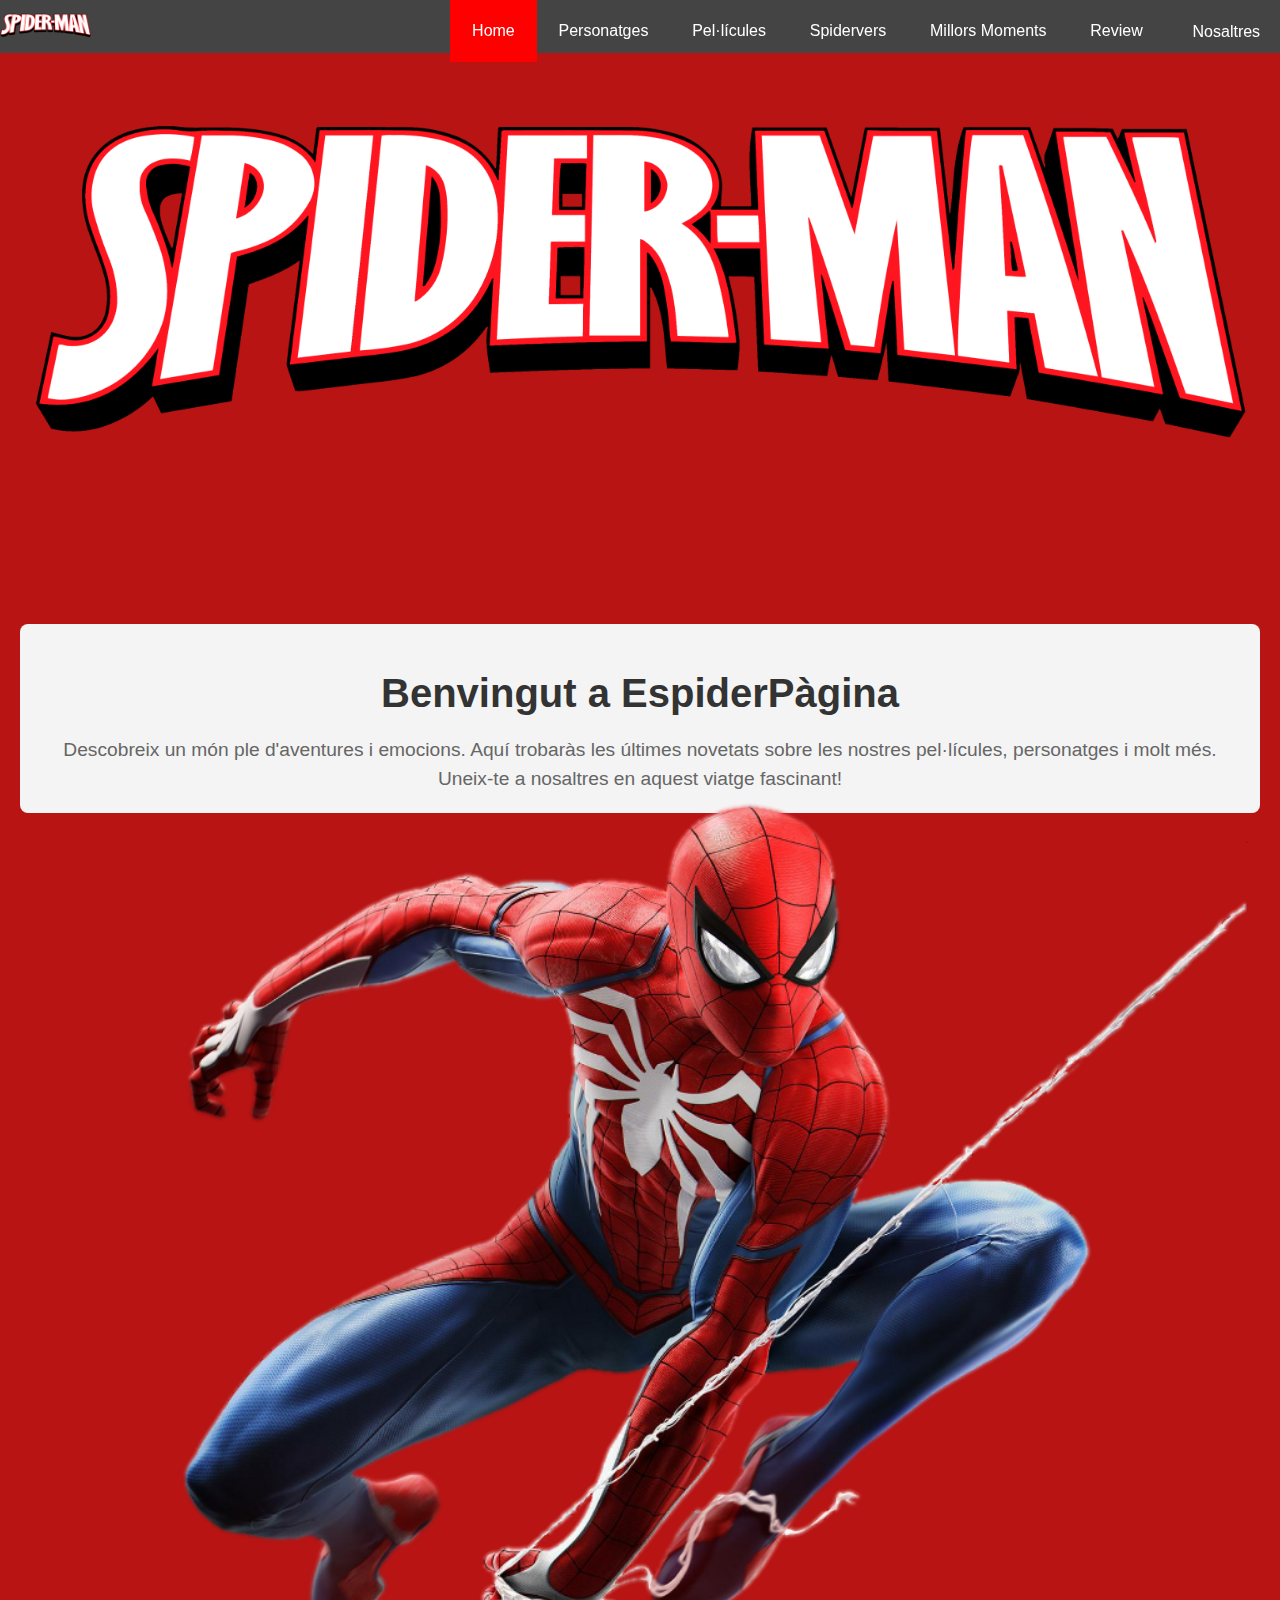
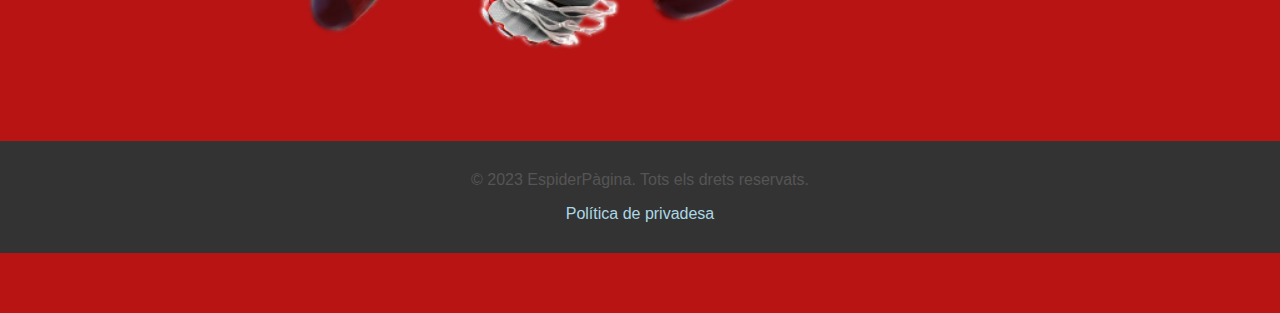
<file: index.html>
<!DOCTYPE html>
<html lang="ca">
<head>
    <meta charset="UTF-8">
    <link rel="stylesheet" href="CSS/index.css">
    <link rel="stylesheet" href="CSS/home.css">
    <link rel="stylesheet" href="CSS/footer.css">
    <title>EspiderPàgina</title>
</head>
<body>
     
<ul class="nav">
    <li class="pasar">
        <ul class="dropdown">
            <button class="dropbtn"><a href="nosaltres.html"> Nosaltres</a>  
              <i class="fa fa-caret-down"></i>
            </button>
            <div class="dropdown-content">
              <a href="hugo.html">Hugo</a>
              <a href="itzan.html">Itzan</a>
            </div>
        </ul>
    </li>
    <li class="pasar"> <a href="review.html">Review</a></li>
    <li class="pasar"> <a href="millorsmoments.html">Millors Moments</a></li>
    <li class="pasar"> <a href="spidervers.html">Spidervers</a></li>
    <li class="pasar"> <a href="pelicules.html">Pel·lícules</a></li>
    <li class="pasar"> <a href="personatges.html">Personatges</a></li>
    <li class="pasar" id="activo"> <a href="index.html">Home</a></li>
    <li id="no"><img class="logoCab" src="IMG/logo.png"></li>
</ul> 
    <img class="logo" src="IMG/logo.png">
    <section class="intro">
        <h1>Benvingut a EspiderPàgina</h1>
        <p>Descobreix un món ple d'aventures i emocions. Aquí trobaràs les últimes novetats sobre les nostres pel·lícules, personatges i molt més. Uneix-te a nosaltres en aquest viatge fascinant!</p>
    </section>
    <img class="logo" src="IMG/dcnqkrx-f092a423-8fa0-45d4-a034-70cfcb96e5a3.png" alt="">
    <footer>
        <div class="footer-content">
            <p>&copy; 2023 EspiderPàgina. Tots els drets reservats.</p>
            <ul class="social-media">
                </ul>
            <p><a href="#">Política de privadesa</a></p>
        </div>
    </footer>
     
</body>
</html>
</file>
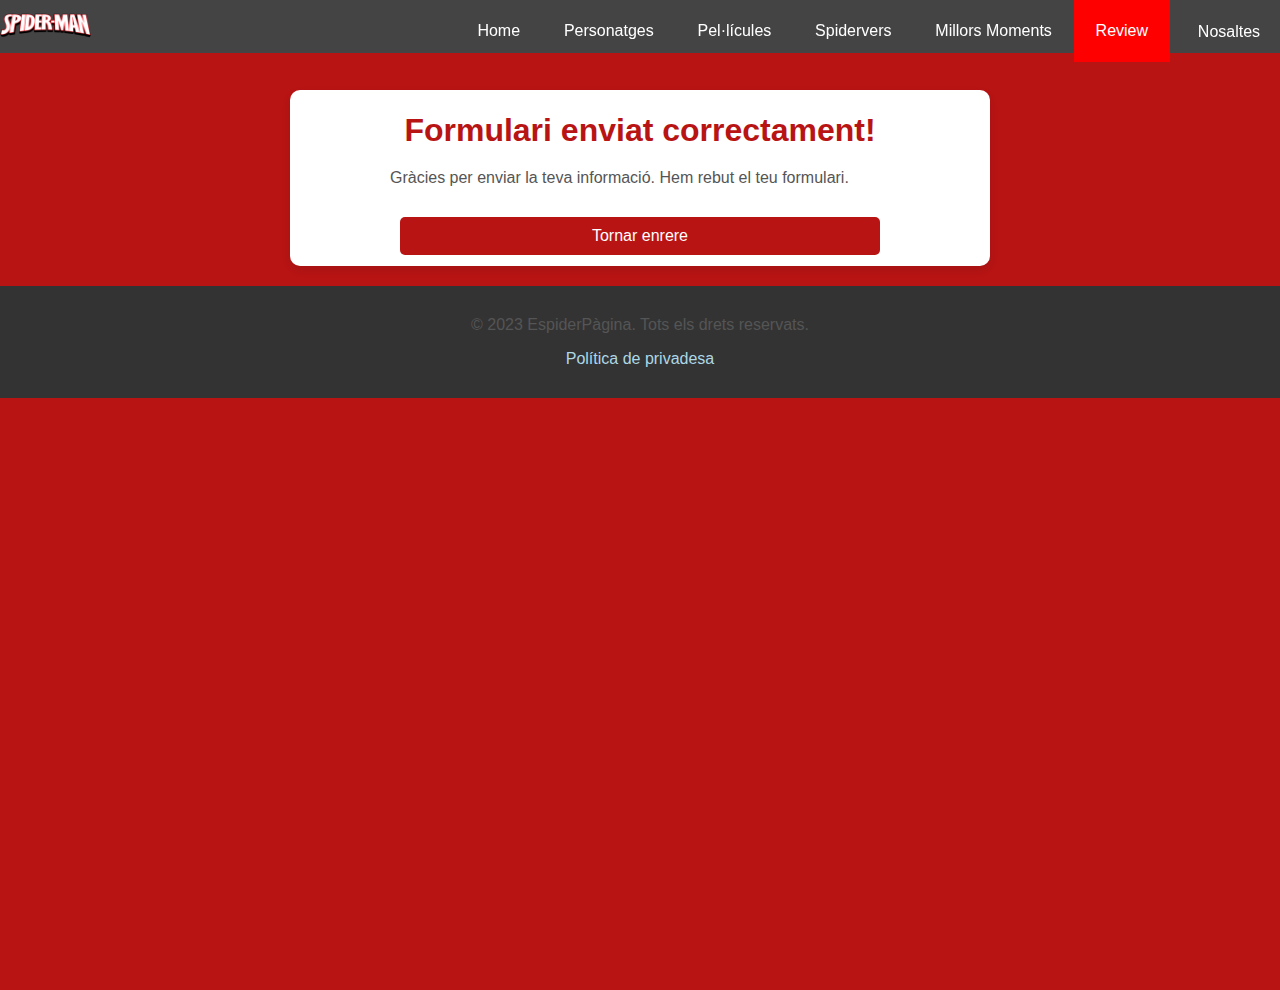
<file: confirmacio.html>
<!DOCTYPE html>
<html lang="ca">
<head>
    <meta charset="UTF-8">
    <link rel="stylesheet" href="CSS/index.css">
    <link rel="stylesheet" href="CSS/footer.css">
    <title>Review</title>
</head>
<body>
    <ul class="nav">
        <li class="pasar">
            <ul class="dropdown">
                <button class="dropbtn"><a href="nosaltres.html"> Nosaltes</a>  
                  <i class="fa fa-caret-down"></i>
                    </button>
                    <div class="dropdown-content">
                        <a href="hugo.html">Hugo</a>
                        <a href="itzan.html">Itzan</a>
                    </div>
            </ul>
        </li>
        <li class="pasar" id="activo"> <a href="review.html">Review </a></li>
        <li class="pasar"> <a href="millorsmoments.html">Millors Moments</a></li>
        <li class="pasar"> <a href="spidervers.html">Spidervers</a></li>
        <li class="pasar"> <a href="pelicules.html">Pel·lícules</a></li>
        <li class="pasar"> <a href="personatges.html">Personatges</a></li>
        <li class="pasar"> <a  href="index.html">Home</a></li>
        <li id="no"><img class="logoCab" src="IMG/logo.png"></a></li>
    </ul> 
    <form action="confirmacio.html">
        <table class="tablaReview">
            <tr class="tablaReviewTr">
                <td class="tdreview">
                    <div class="confirmacio">
                        <h1>Formulari enviat correctament!</h1>
                        <p>Gràcies per enviar la teva informació. Hem rebut el teu formulari.</p>
                        
                        <div class="button-container">
                            <input type="button" value="Tornar enrere" class="botonEnviar" onclick="window.location.href='review.html';">
                        </div>   
                    </div>
                </td>
            </tr>
        </table>
    </form>
    <footer>
        <div class="footer-content">
            <p>&copy; 2023 EspiderPàgina. Tots els drets reservats.</p>
            <ul class="social-media">
                </ul>
            <p><a href="#">Política de privadesa</a></p>
        </div>
    </footer>
</body>
</html>
</file>
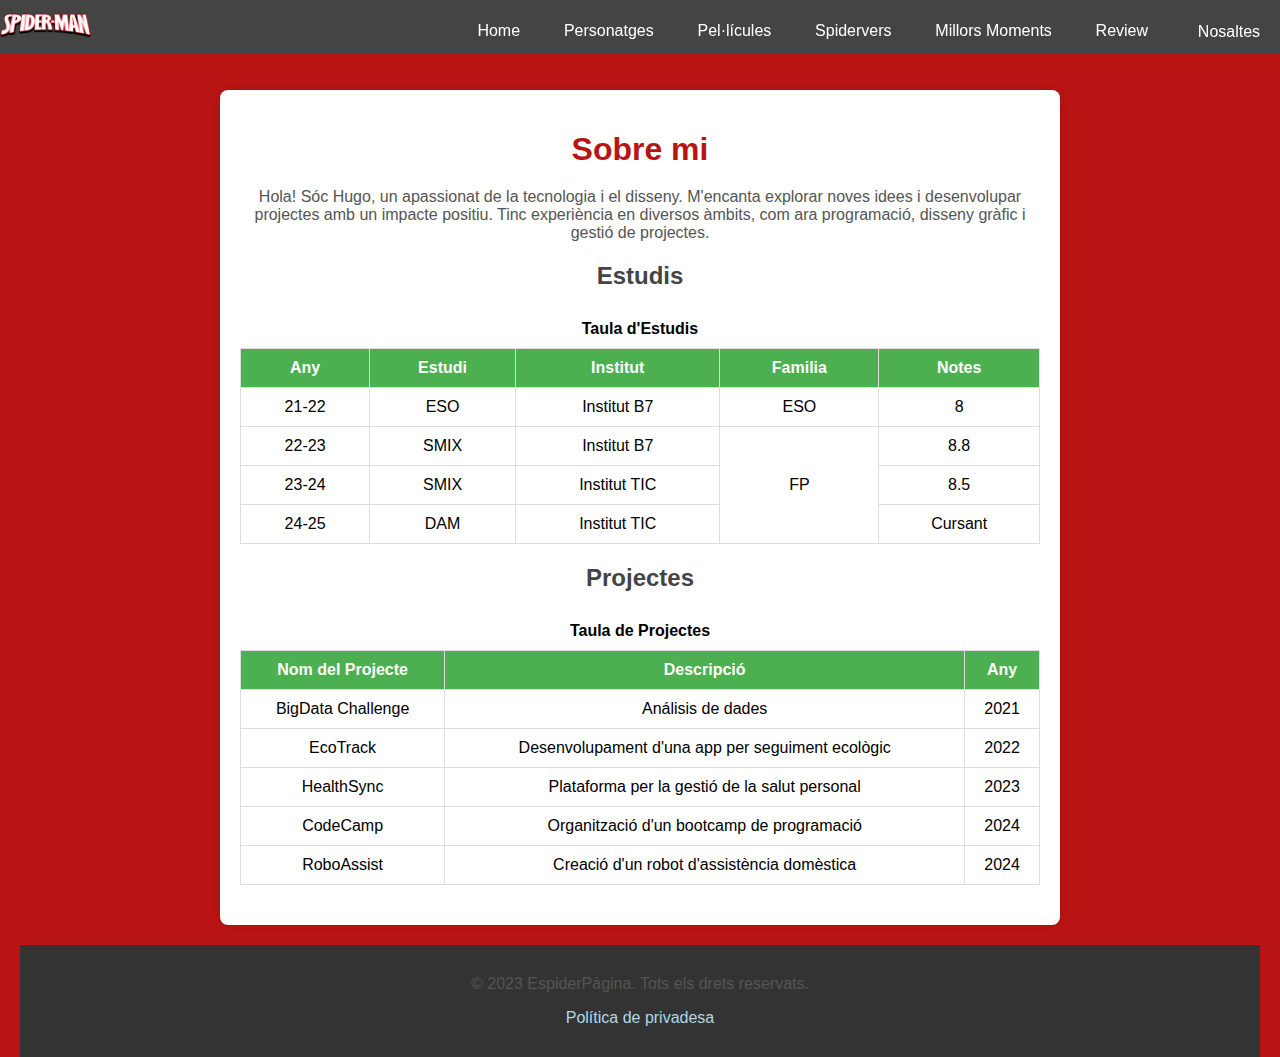
<file: hugo.html>
<!DOCTYPE html>
<html lang="ca">
<head>
    <meta charset="UTF-8">
    <meta name="viewport" content="width=device-width, initial-scale=1.0">
    <link rel="stylesheet" href="CSS/index.css">
    <link rel="stylesheet" href="CSS/footer.css">
    <title>Hugo</title>
    
</head>
<body>
    <ul class="nav">
        <li class="pasar">
            <ul class="dropdown">
                <button class="dropbtn"> <a href="nosaltres.html">Nosaltes </a>  
                  <i class="fa fa-caret-down"></i>
                </button>
                <div class="dropdown-content">
                    <a id="activo" href="hugo.html">Hugo</a>
                    <a  href="itzan.html">Itzan</a>
                </div>
            </ul>
        </li>
        <li class="pasar"><a href="review.html">Review</a></li>
        <li class="pasar"><a href="millorsmoments.html">Millors Moments</a></li>
        <li class="pasar"><a href="spidervers.html">Spidervers</a></li>
        <li class="pasar"><a href="pelicules.html">Pel·lícules</a></li>
        <li class="pasar"><a href="personatges.html">Personatges</a></li>
        <li class="pasar"><a href="index.html">Home</a></li>
        <li id="no"><img class="logoCab" src="IMG/logo.png" alt="Logo"></li>
      </ul> 
      <!DOCTYPE html>
      <html lang="ca">
      <head>
          <meta charset="UTF-8">
          <meta name="viewport" content="width=device-width, initial-scale=1.0">
          <link rel="stylesheet" href="CSS/itzanihugo.css">
          <link rel="stylesheet" href="CSS/index.css">
          
          <title>Itzan</title>
      </head>
      <body>
          <div class="container">
              <h1>Sobre mi</h1>
                <p>Hola! Sóc Hugo, un apassionat de la tecnologia i el disseny. M'encanta explorar noves idees i desenvolupar projectes amb un impacte positiu. Tinc experiència en diversos àmbits, com ara programació, disseny gràfic i gestió de projectes.</p>
              
              <h2>Estudis</h2>
              <table>
                  <caption>Taula d'Estudis</caption>
                  <thead>
                      <tr>
                          <th>Any</th>
                          <th>Estudi</th>
                          <th>Institut</th>
                          <th>Familia</th>
                          <th>Notes</th>
                      </tr>
                  </thead>
                  <tbody>
                      <tr>
                          <td>21-22</td>
                          <td>ESO</td>
                          <td>Institut B7</td>
                          <td>ESO</td>
                          <td>8</td>
                      </tr>
                      <tr>
                          <td>22-23</td>
                          <td>SMIX</td>
                          <td>Institut B7</td>
                          <td rowspan="3">FP</td>
                          <td>8.8</td>
                      </tr>
                      <tr>
                          <td>23-24</td>
                          <td>SMIX</td>
                          <td>Institut TIC</td>
                          <td>8.5</td>
                      </tr>
                      <tr>
                          <td>24-25</td>
                          <td>DAM</td>
                          <td>Institut TIC</td>
                          <td>Cursant</td>
                      </tr>
                  </tbody>
              </table>
      
              <h2>Projectes</h2>
              <table>
                  <caption>Taula de Projectes</caption>
                  <thead>
                      <tr>
                          <th>Nom del Projecte</th>
                          <th>Descripció</th>
                          <th>Any</th>
                      </tr>
                  </thead>
                  <tbody>
                      <tr>
                          <td>BigData Challenge </td>
                          <td>Análisis de dades</td>
                          <td>2021</td>
                      </tr>
                      <tr>
                          <td>EcoTrack </td>
                          <td>Desenvolupament d'una app per seguiment ecològic	</td>
                          <td>2022</td>
                      </tr>
                      <tr>
                          <td>HealthSync </td>
                          <td>Plataforma per la gestió de la salut personal	</td>
                          <td>2023</td>
                      </tr>
                      <tr>
                          <td>CodeCamp</td>
                          <td>Organització d'un bootcamp de programació	</td>
                          <td>2024</td>
                      </tr>
                      <tr>
                          <td>RoboAssist</td>
                          <td>Creació d'un robot d'assistència domèstica</td>
                          <td>2024</td>
                      </tr>
                  </tbody>
              </table>
          </div>
          <footer>
            <div class="footer-content">
                <p>&copy; 2023 EspiderPàgina. Tots els drets reservats.</p>
                <ul class="social-media">
                    </ul>
                <p><a href="#">Política de privadesa</a></p>
            </div>
        </footer>
      </body>
      </html>
</file>
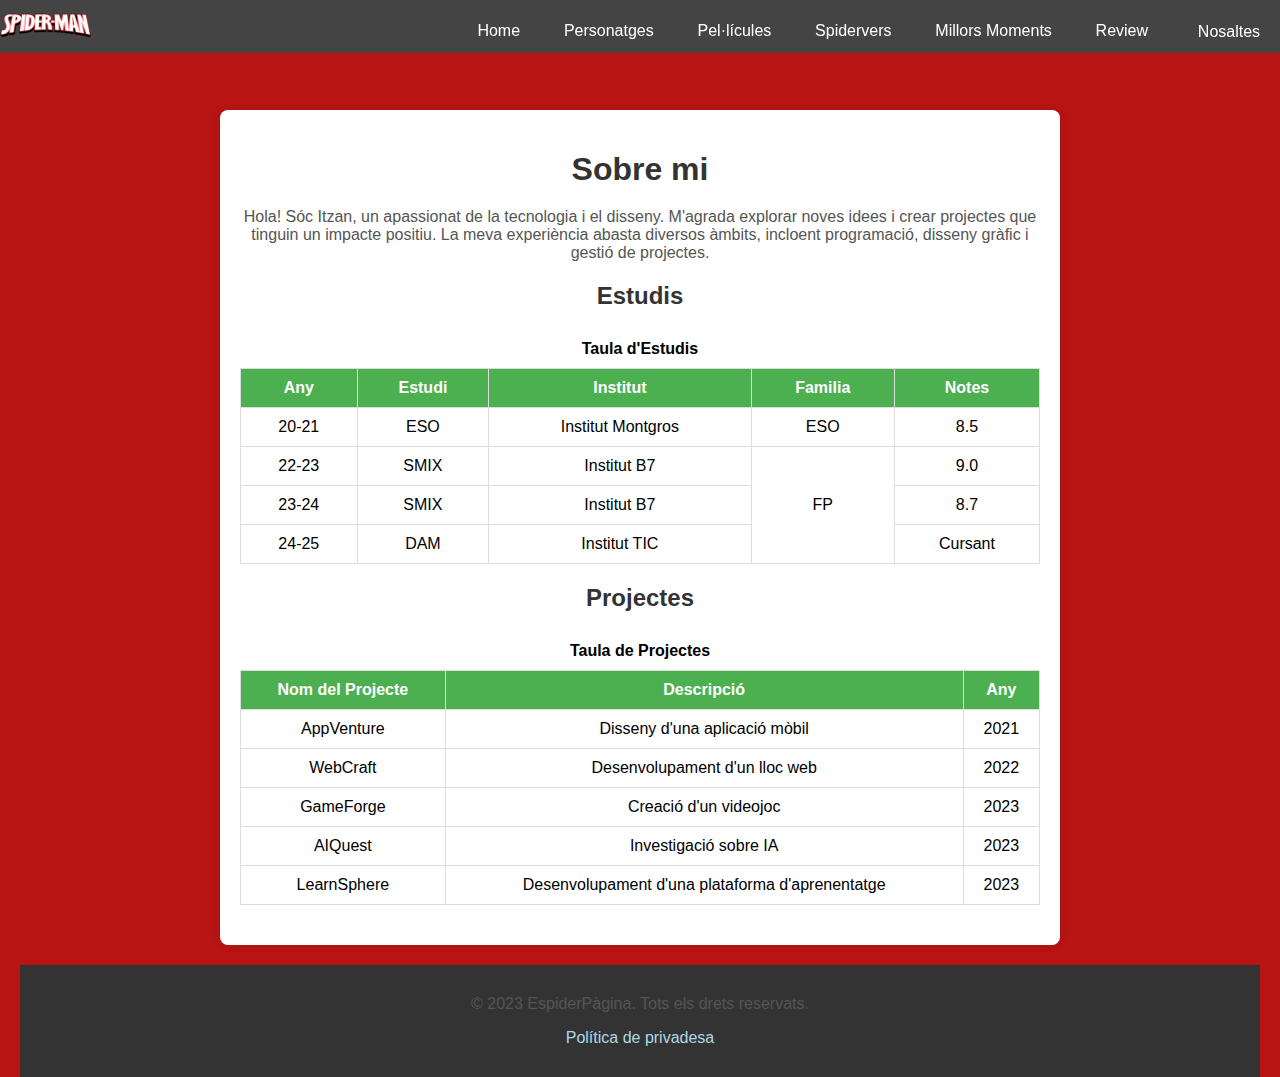
<file: itzan.html>
<!DOCTYPE html>
      <html lang="ca">
      <head>
          <meta charset="UTF-8">
          <meta name="viewport" content="width=device-width, initial-scale=1.0">
          
          
          <link rel="stylesheet" href="CSS/index.css">
          <link rel="stylesheet" href="CSS/itzanihugo.css">
          <link rel="stylesheet" href="CSS/footer.css">
          
          <title>Itzan</title>
      </head>
      <body>
        <ul class="nav">
            <li class="pasar">
                <ul class="dropdown">
                    <button class="dropbtn"> <a href="nosaltres.html">Nosaltes </a>  
                      <i class="fa fa-caret-down"></i>
                    </button>
                    <div class="dropdown-content">
                        <a  href="hugo.html">Hugo</a>
                        <a id="activo" href="itzan.html">Itzan</a>
                    </div>
                </ul>
            </li>
            <li class="pasar"><a href="review.html">Review</a></li>
            <li class="pasar"><a href="millorsmoments.html">Millors Moments</a></li>
            <li class="pasar"><a href="spidervers.html">Spidervers</a></li>
            <li class="pasar"><a href="pelicules.html">Pel·lícules</a></li>
            <li class="pasar"><a href="personatges.html">Personatges</a></li>
            <li class="pasar"><a href="index.html">Home</a></li>
            <li id="no"><img class="logoCab" src="IMG/logo.png" alt="Logo"></li>
          </ul> 
          <div class="container">
              <h1>Sobre mi</h1>
              <p>Hola! Sóc Itzan, un apassionat de la tecnologia i el disseny. M'agrada explorar noves idees i crear projectes que tinguin un impacte positiu. La meva experiència abasta diversos àmbits, incloent programació, disseny gràfic i gestió de projectes.</p>
              
              <h2>Estudis</h2>
              <table>
                  <caption>Taula d'Estudis</caption>
                  <thead>
                      <tr>
                          <th>Any</th>
                          <th>Estudi</th>
                          <th>Institut</th>
                          <th>Familia</th>
                          <th>Notes</th>
                      </tr>
                  </thead>
                  <tbody>
                      <tr>
                          <td>20-21</td>
                          <td>ESO</td>
                          <td>Institut Montgros</td>
                          <td>ESO</td>
                          <td>8.5</td>
                      </tr>
                      <tr>
                          <td>22-23</td>
                          <td>SMIX</td>
                          <td>Institut B7</td>
                          <td rowspan="3">FP</td>
                          <td>9.0</td>
                      </tr>
                      <tr>
                          <td>23-24</td>
                          <td>SMIX</td>
                          <td>Institut B7</td>
                          <td>8.7</td>
                      </tr>
                      <tr>
                          <td>24-25</td>
                          <td>DAM</td>
                          <td>Institut TIC</td>
                          <td>Cursant</td>
                      </tr>
                  </tbody>
              </table>
      
              <h2>Projectes</h2>
              <table>
                  <caption>Taula de Projectes</caption>
                  <thead>
                      <tr>
                          <th>Nom del Projecte</th>
                          <th>Descripció</th>
                          <th>Any</th>
                      </tr>
                  </thead>
                  <tbody>
                      <tr>
                          <td>AppVenture </td>
                          <td>Disseny d'una aplicació mòbil</td>
                          <td>2021</td>
                      </tr>
                      <tr>
                          <td>WebCraft </td>
                          <td>Desenvolupament d'un lloc web</td>
                          <td>2022</td>
                      </tr>
                      <tr>
                          <td>GameForge </td>
                          <td>Creació d'un videojoc</td>
                          <td>2023</td>
                      </tr>
                      <tr>
                          <td>AIQuest</td>
                          <td>Investigació sobre IA</td>
                          <td>2023</td>
                      </tr>
                      <tr>
                          <td>LearnSphere</td>
                          <td>Desenvolupament d'una plataforma d'aprenentatge</td>
                          <td>2023</td>
                      </tr>
                  </tbody>
              </table>
          </div>
          <footer>
            <div class="footer-content">
                <p>&copy; 2023 EspiderPàgina. Tots els drets reservats.</p>
                <ul class="social-media">
                    </ul>
                <p><a href="#">Política de privadesa</a></p>
            </div>
        </footer>
      </body>
      </html>
</file>
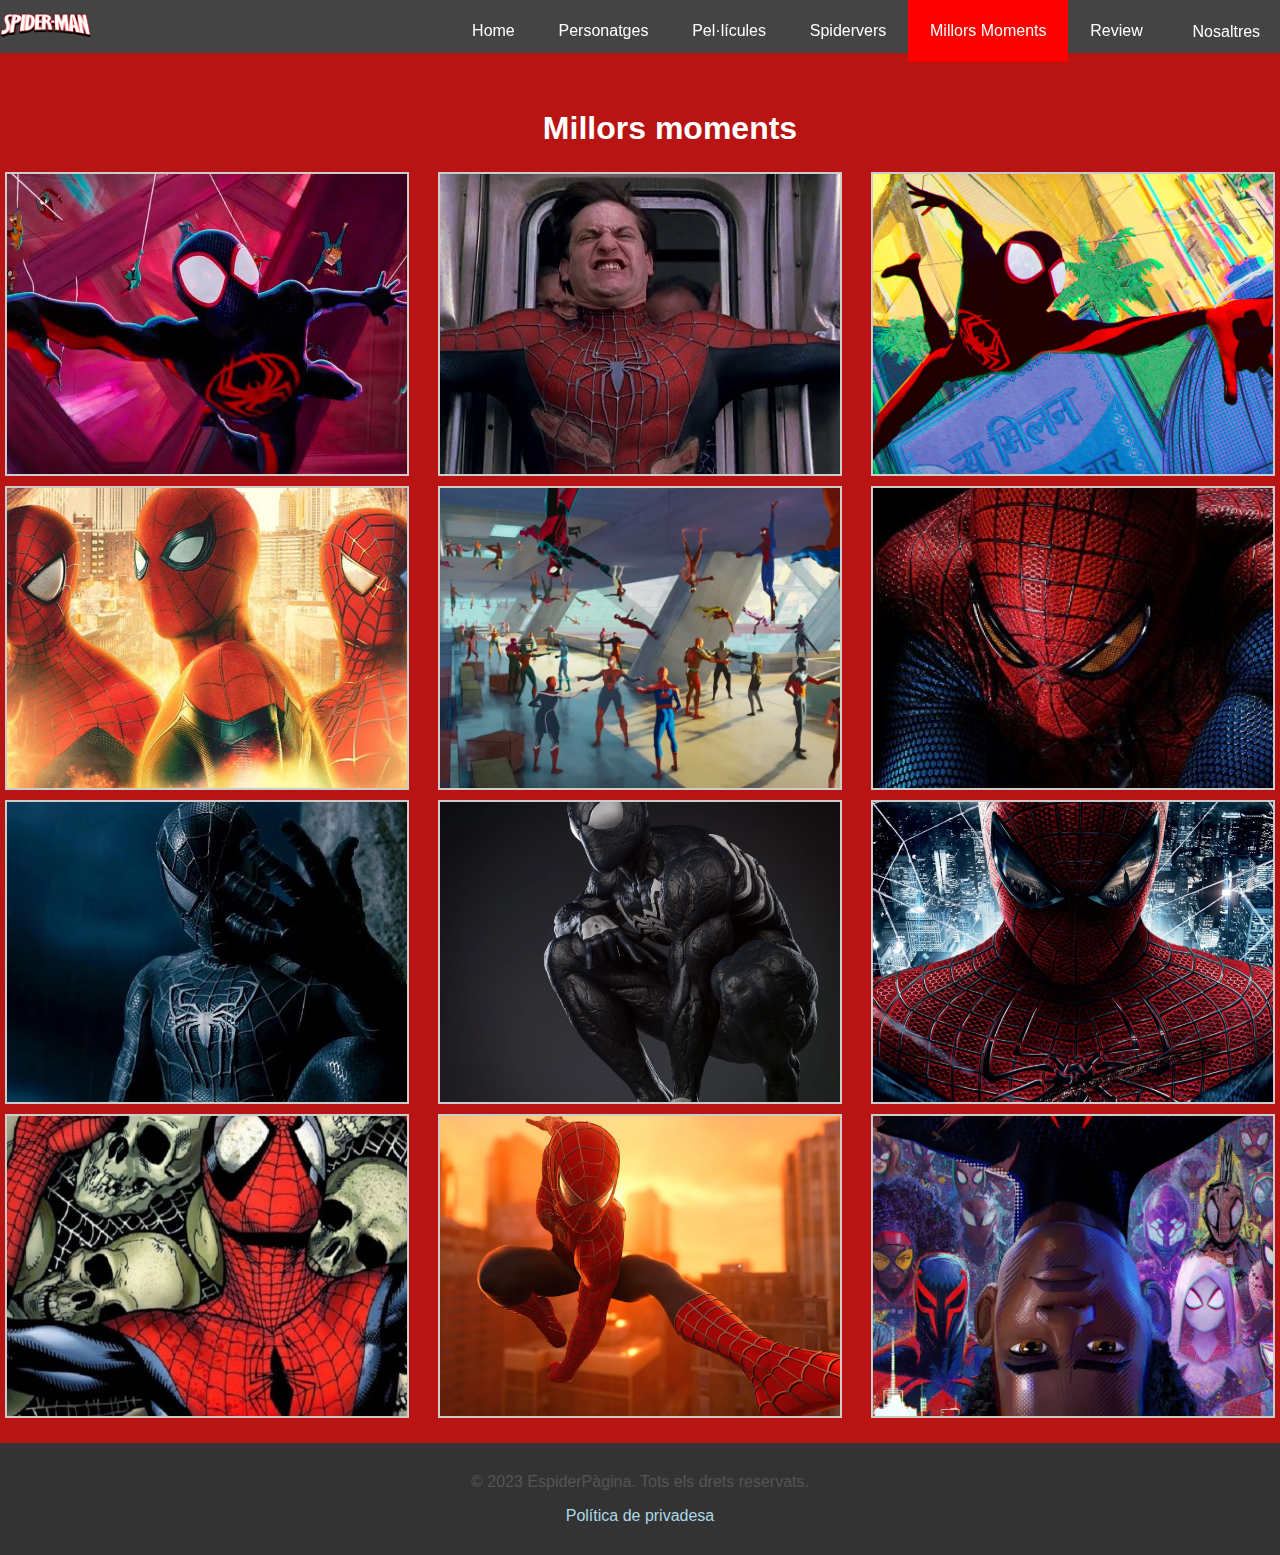
<file: millorsmoments.html>
<!DOCTYPE html>
<html lang="ca">
<head>
    <meta charset="UTF-8">
    <meta name="viewport" content="width=device-width, initial-scale=1.0">
    <link rel="stylesheet" href="CSS/index.css">
    <link rel="stylesheet" href="CSS/millorsmoments.css">
    <link rel="stylesheet" href="CSS/footer.css">
    <title>Millors Moments</title>
</head>
<body>
    <ul class="nav">
        <li class="pasar">
            <ul class="dropdown">
                <button class="dropbtn"><a href="nosaltres.html"> Nosaltres</a>  
                  <i class="fa fa-caret-down"></i>
                </button>
                <div class="dropdown-content">
                  <a href="hugo.html">Hugo</a>
                  <a href="itzan.html">Itzan</a>
                </div>
            </ul>
        </li>
        <li class="pasar"> <a href="review.html">Review</a></li>
        <li class="pasar" id="activo"> <a href="millorsmoments.html">Millors Moments</a></li>
        <li class="pasar"> <a href="spidervers.html">Spidervers</a></li>
        <li class="pasar"> <a href="pelicules.html">Pel·lícules</a></li>
        <li class="pasar"> <a href="personatges.html">Personatges</a></li>
        <li class="pasar"> <a href="index.html">Home</a></li>
        <li id="no"><img class="logoCab" src="IMG/logo.png"></li>
    </ul> 
    <h1 class="h1Titulo">Millors moments</h1>
    <section class="millorsmomentsSec">
        <div class="image-container">
            <img class="gf" src="/IMG/Millors/gf1.jpg">
            <img class="gf" src="/IMG/Millors/gf2.jpg">
            <img class="gf" src="/IMG/Millors/gf3.png">  
            <img class="gf" src="/IMG/Millors/gf5.jpg">
            <img class="gf" src="/IMG/Millors/gf6.jpg">
            <img class="gf" src="/IMG/Millors/gf7.jpg">
            <img class="gf" src="/IMG/Millors/gf8.jpg">   
            <img class="gf" src="/IMG/Millors/gf10.jpg">
            <img class="gf" src="/IMG/Millors/gf11.jpg">
            <img class="gf" src="/IMG/Millors/gf12.jpg">
            <img class="gf" src="/IMG/Millors/gf13.jpg">
            <img class="gf" src="/IMG/Millors/image (3).png">
        </div>
    </section>
    <footer>
        <div class="footer-content">
            <p>&copy; 2023 EspiderPàgina. Tots els drets reservats.</p>
            <ul class="social-media">
                </ul>
            <p><a href="#">Política de privadesa</a></p>
        </div>
    </footer>
</body>
</html>
</file>
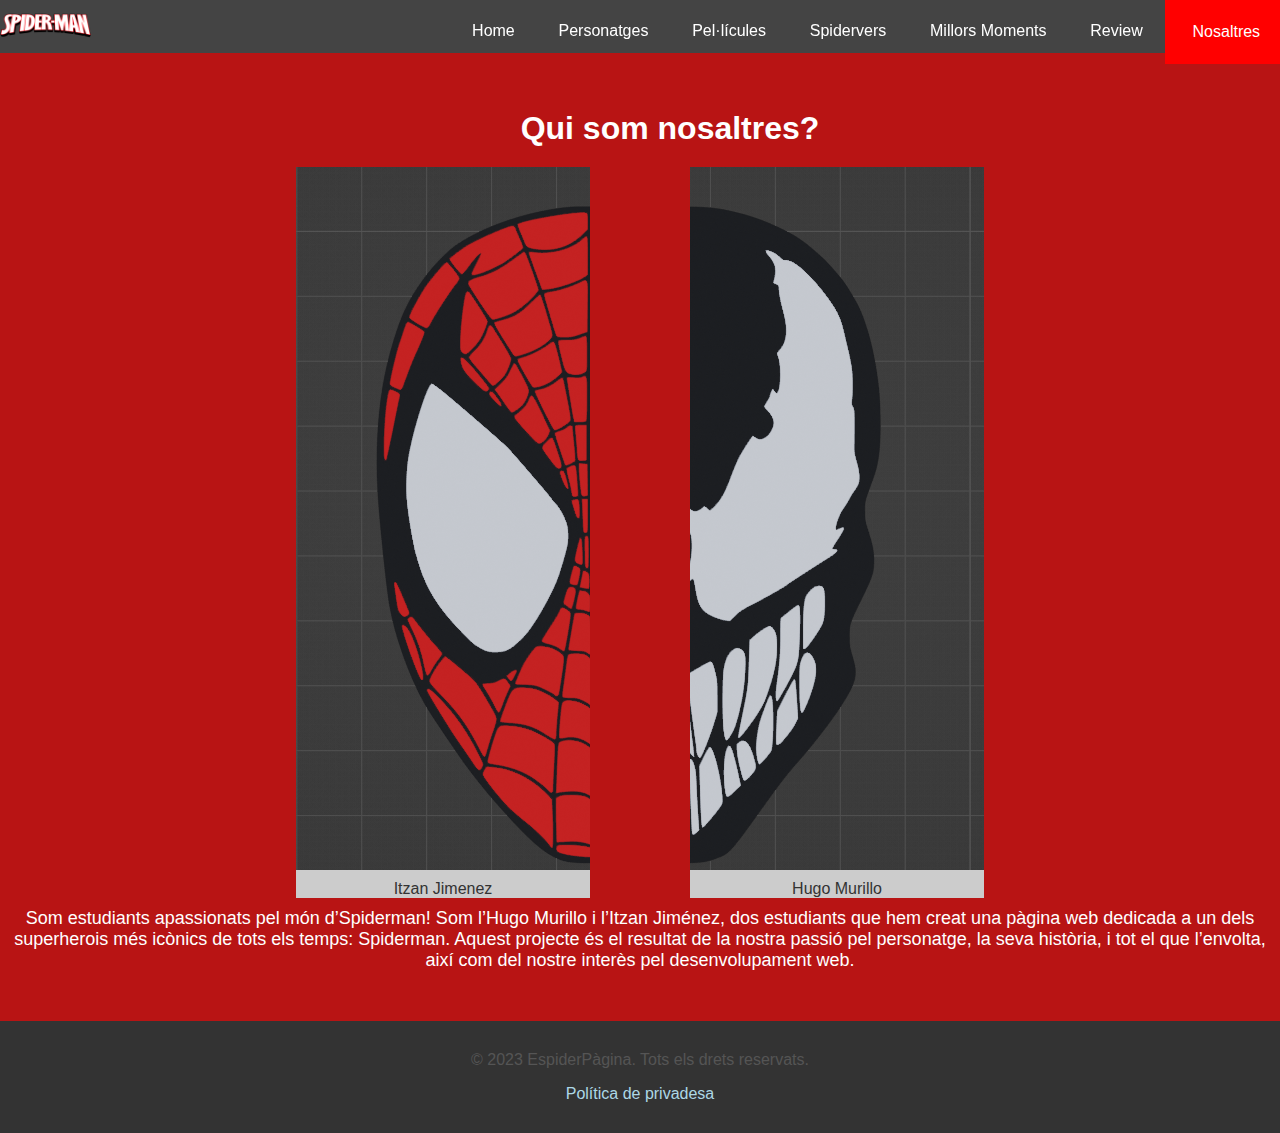
<file: nosaltres.html>
<!DOCTYPE html>
<html lang="ca">
<head>
    <meta charset="UTF-8">
    <link rel="stylesheet" href="CSS/index.css">
    <link rel="stylesheet" href="CSS/noslatres.css">
    <link rel="stylesheet" href="CSS/footer.css">
    <title>EspiderPàgina</title>
</head>
<body>
    <ul class="nav">
        <li class="pasar">
            <ul class="dropdown">
                <li>
                    <button class="dropbtn" id="activo"> 
                        <a href="nosaltres.html" target="_blank">Nosaltres</a>
                        <i class="fa fa-caret-down"></i>
                    </button>
                </li>
                <div class="dropdown-content">
                    <a href="hugo.html" target="_blank">Hugo</a>
                    <a href="itzan.html" target="_blank">Itzan</a>
                </div>
            </ul>
        </li>
        <li class="pasar"> <a href="review.html" target="_blank">Review</a></li>
        <li class="pasar"> <a href="millorsmoments.html" target="_blank">Millors Moments</a></li>
        <li class="pasar"> <a href="spidervers.html" target="_blank">Spidervers</a></li>
        <li class="pasar"> <a href="pelicules.html" target="_blank">Pel·lícules</a></li>
        <li class="pasar"> <a href="personatges.html" target="_blank">Personatges</a></li>
        <li class="pasar"> <a href="index.html" target="_blank">Home</a></li>
        <li id="no"><img class="logoCab" src="IMG/logo.png" alt="Logo"></li>
    </ul>

    <!-- Títol centrat -->
    <h1 class="h1Titulo">Qui som nosaltres?</h1>

    <!-- Contenidor per les imatges -->
    <div class="imagenes">
        <div class="imagen-placeholder"><a href="itzan.html" target="_blank"><img src="IMG/nosaltres/spider.png" alt=""></a>
            <div class="subtitulo">Itzan Jimenez</div>
        </div>
        <div class="imagen-placeholder"> <a href="hugo.html" target="_blank"><img src="IMG/nosaltres/venom.png" alt=""></a>
            <div class="subtitulo">Hugo Murillo</div>
        </div>
    </div>

    <!-- Text sota les imatges -->
    <p class="text-bajo-imagenes">Som estudiants apassionats pel món d’Spiderman!
      Som l’Hugo Murillo i l’Itzan Jiménez, dos estudiants que hem creat una pàgina web dedicada a un dels superherois més icònics de tots els temps: Spiderman. Aquest projecte és el resultat de la nostra passió pel personatge, la seva història, i tot el que l’envolta, així com del nostre interès pel desenvolupament web.</p>
      <footer>
        <div class="footer-content">
            <p>&copy; 2023 EspiderPàgina. Tots els drets reservats.</p>
            <ul class="social-media">
                </ul>
            <p><a href="#">Política de privadesa</a></p>
        </div>
    </footer>
    </body>
</html>
</file>
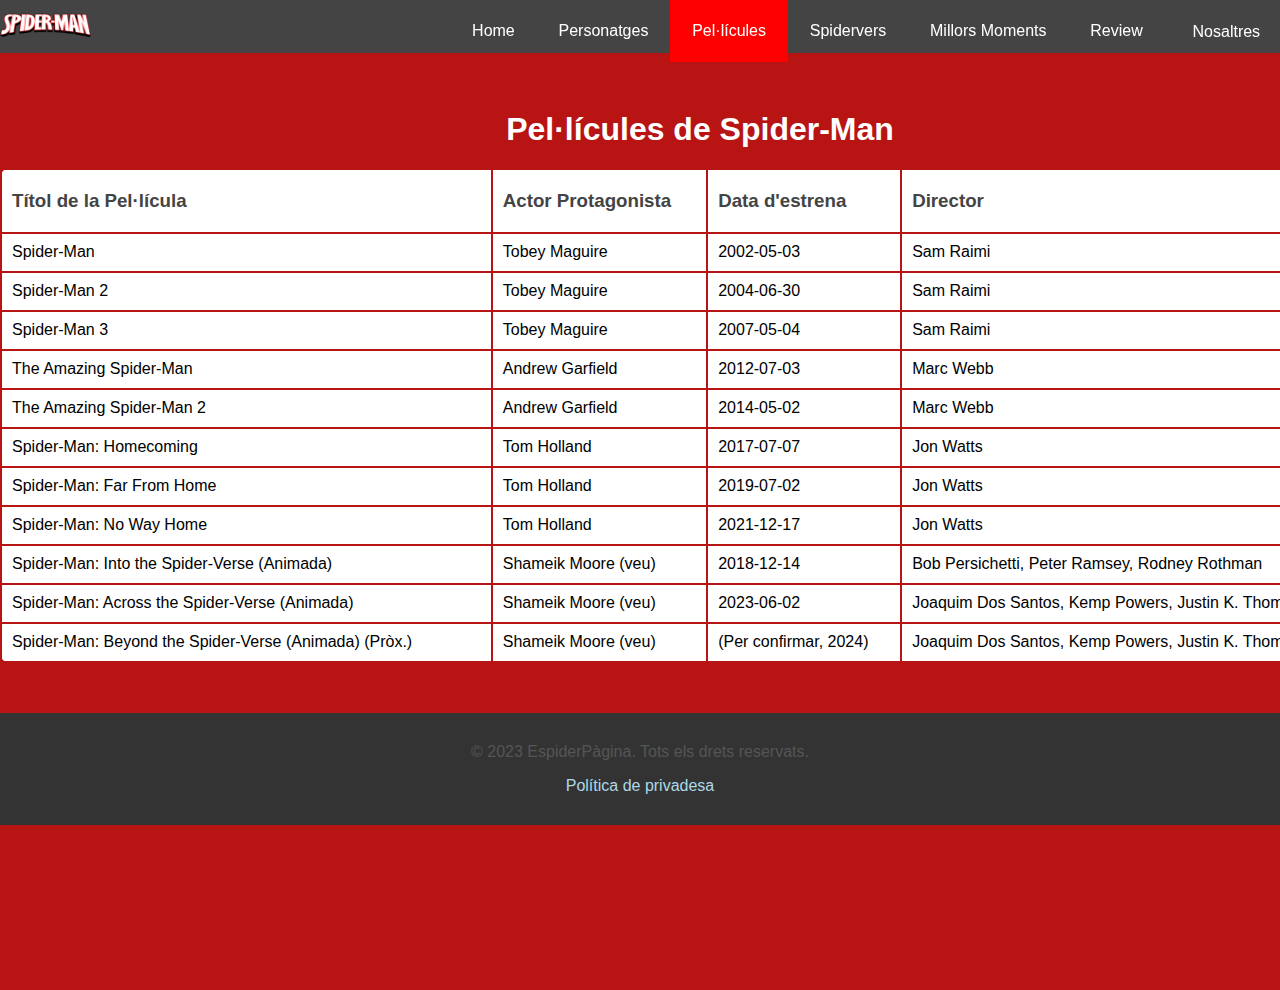
<file: pelicules.html>
<!DOCTYPE html>
<html lang="ca">
<head>
    <meta charset="UTF-8">
    <link rel="stylesheet" href="CSS/index.css">
    <link rel="stylesheet" href="pelicules.html">
    <link rel="stylesheet" href="CSS/footer.css">
    <title>Pel·lícules</title>
</head>
<body>
    <ul class="nav">
        <li class="pasar">
            <ul class="dropdown">
                <button class="dropbtn"> <a href="nosaltres.html">Nosaltres </a>  
                  <i class="fa fa-caret-down"></i>
                </button>
                <div class="dropdown-content">
                    <a href="hugo.html">Hugo</a>
                    <a href="itzan.html">Itzan</a>
                </div>
            </ul>
        </li>
        <li class="pasar"><a href="review.html">Review</a></li>
        <li class="pasar"><a href="millorsmoments.html">Millors Moments</a></li>
        <li class="pasar"><a href="spidervers.html">Spidervers</a></li>
        <li class="pasar" id="activo"><a href="pelicules.html">Pel·lícules</a></li>
        <li class="pasar"><a href="personatges.html">Personatges</a></li>
        <li class="pasar"><a href="index.html">Home</a></li>
        <li id="no"><img class="logoCab" src="IMG/logo.png" alt="Logo"></li>
      </ul> 
    <table class="TablaPelis">
        <caption><h1 class="TitTablaPelis">Pel·lícules de Spider-Man</h1></caption>
       <tr>
            <td class="TdPelisPrime"><h3>Títol de la Pel·lícula</h3></td>
            <td class="TdPelisPrime"><h3>Actor Protagonista</h3></td>
            <td class="TdPelisPrime"><h3>Data d'estrena</h3></td>
            <td class="TdPelisPrime"><h3>Director</h3></td>
       </tr>
        <tr>
             <td class="TdPelis">Spider-Man</td>
             <td class="TdPelis">Tobey Maguire</td>
             <td class="TdPelis">2002-05-03</td>
             <td class="TdPelis">Sam Raimi</td>
        </tr>
        <tr>
            <td class="TdPelis">Spider-Man 2</td>
            <td class="TdPelis">Tobey Maguire</td>
            <td class="TdPelis">2004-06-30</td>
            <td class="TdPelis">Sam Raimi</td>
        </tr>      
        <tr>
            <td class="TdPelis">Spider-Man 3</td>
            <td class="TdPelis">Tobey Maguire</td>
            <td class="TdPelis">2007-05-04</td>
            <td class="TdPelis">Sam Raimi</td>
        </tr>     
        <tr>
            <td class="TdPelis">The Amazing Spider-Man</td>
            <td class="TdPelis">Andrew Garfield</td>
            <td class="TdPelis">2012-07-03</td>
            <td class="TdPelis">Marc Webb</td>
        </tr>    
        <tr>
            <td class="TdPelis">The Amazing Spider-Man 2</td>
            <td class="TdPelis">Andrew Garfield</td>
            <td class="TdPelis">2014-05-02</td>
            <td class="TdPelis">Marc Webb</td>
        </tr>    
        <tr>
            <td class="TdPelis">Spider-Man: Homecoming</td>
            <td class="TdPelis">Tom Holland</td>
            <td class="TdPelis">2017-07-07</td>
            <td class="TdPelis">Jon Watts</td>
        </tr>    
        <tr>
            <td class="TdPelis">Spider-Man: Far From Home</td>
            <td class="TdPelis">Tom Holland</td>
            <td class="TdPelis">2019-07-02</td>
            <td class="TdPelis">Jon Watts</td>
        </tr>    
        <tr>
            <td class="TdPelis">Spider-Man: No Way Home</td>
            <td class="TdPelis">Tom Holland</td>
            <td class="TdPelis">2021-12-17</td>
            <td class="TdPelis">Jon Watts</td>
        </tr>    
        <tr>
            <td class="TdPelis">Spider-Man: Into the Spider-Verse (Animada)</td>
            <td class="TdPelis">Shameik Moore (veu)</td>
            <td class="TdPelis">2018-12-14</td>
            <td class="TdPelis">Bob Persichetti, Peter Ramsey, Rodney Rothman</td>
        </tr>    
        <tr>
            <td class="TdPelis">Spider-Man: Across the Spider-Verse (Animada)</td>
            <td class="TdPelis">Shameik Moore (veu)</td>
            <td class="TdPelis">2023-06-02</td>
            <td class="TdPelis">Joaquim Dos Santos, Kemp Powers, Justin K. Thompson</td>
        </tr>    
        <tr>
            <td class="TdPelis">Spider-Man: Beyond the Spider-Verse (Animada) (Pròx.)</td>
            <td class="TdPelis">Shameik Moore (veu)</td>
            <td class="TdPelis">(Per confirmar, 2024)</td>
            <td class="TdPelis">Joaquim Dos Santos, Kemp Powers, Justin K. Thompson</td>
        </tr>    
    </table>
    <footer>
        <div class="footer-content">
            <p>&copy; 2023 EspiderPàgina. Tots els drets reservats.</p>
            <ul class="social-media">
                </ul>
            <p><a href="#">Política de privadesa</a></p>
        </div>
    </footer>
</body>
</html>
</file>
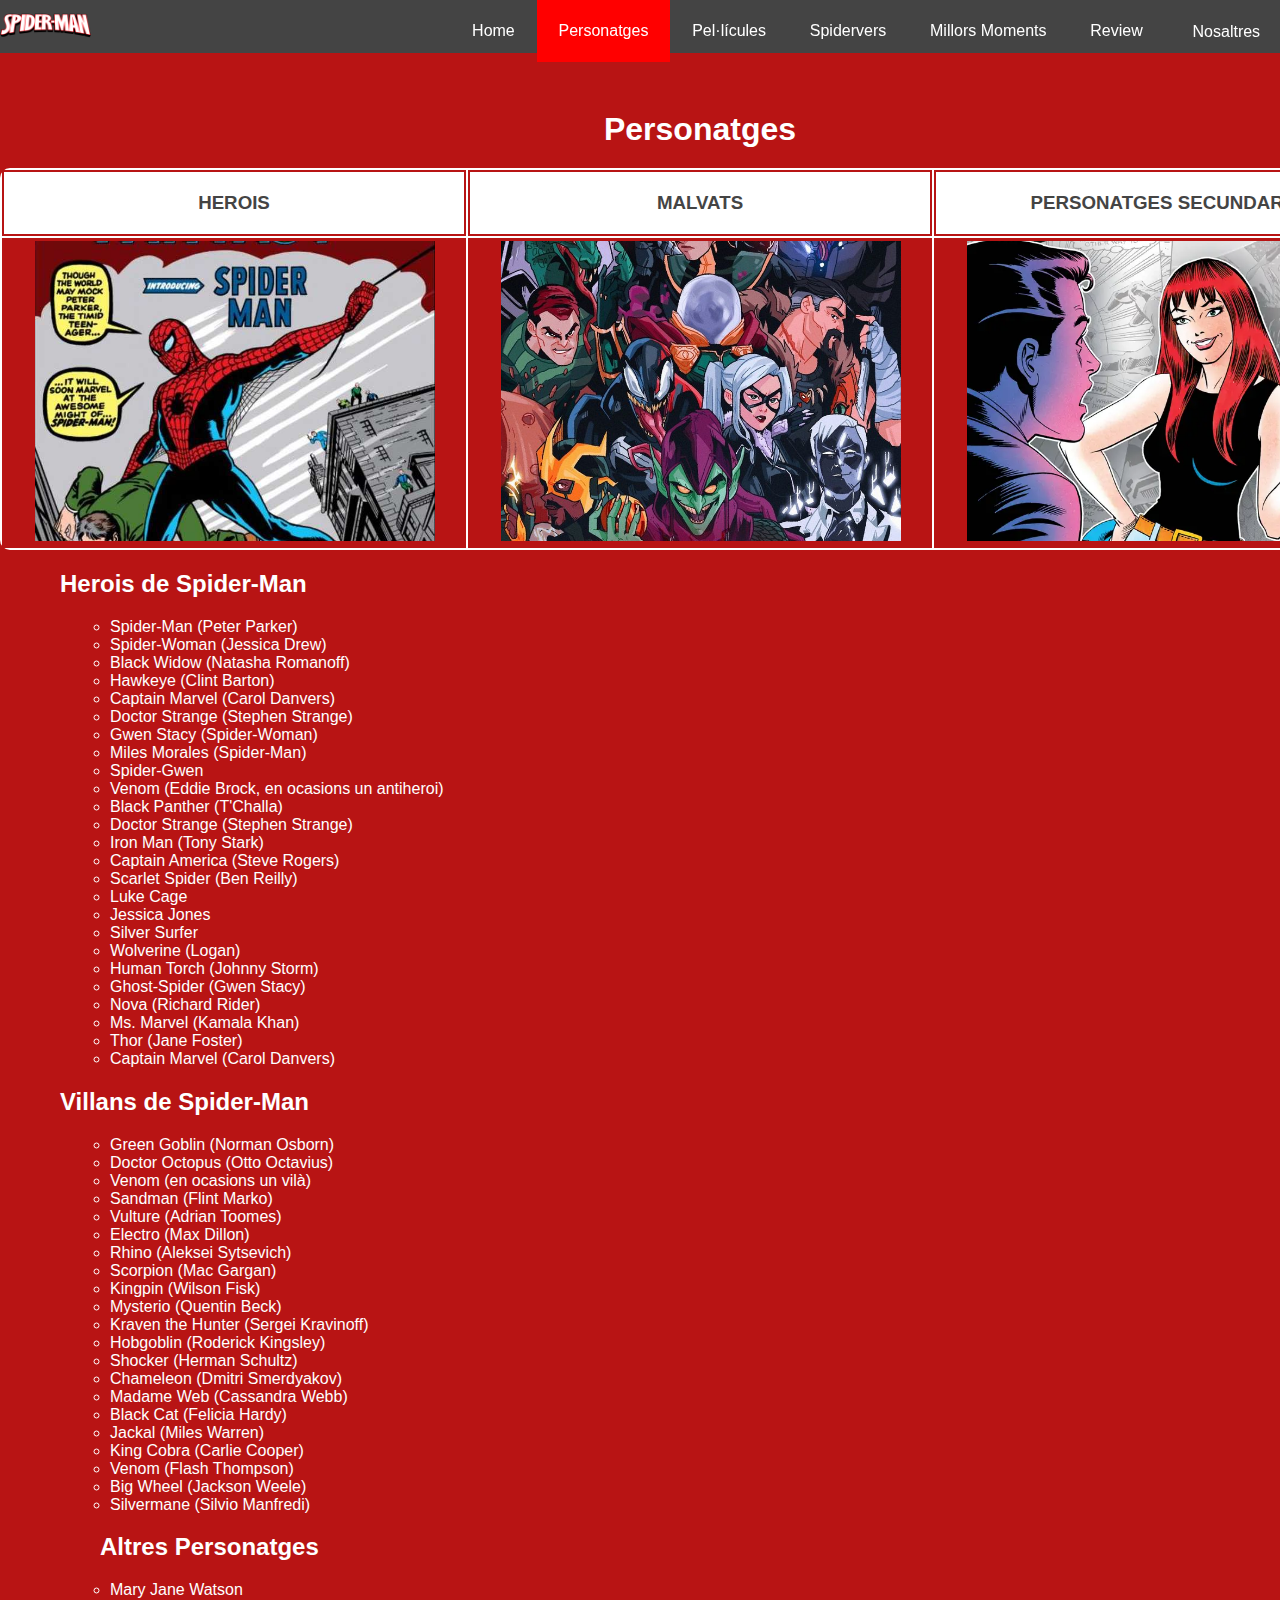
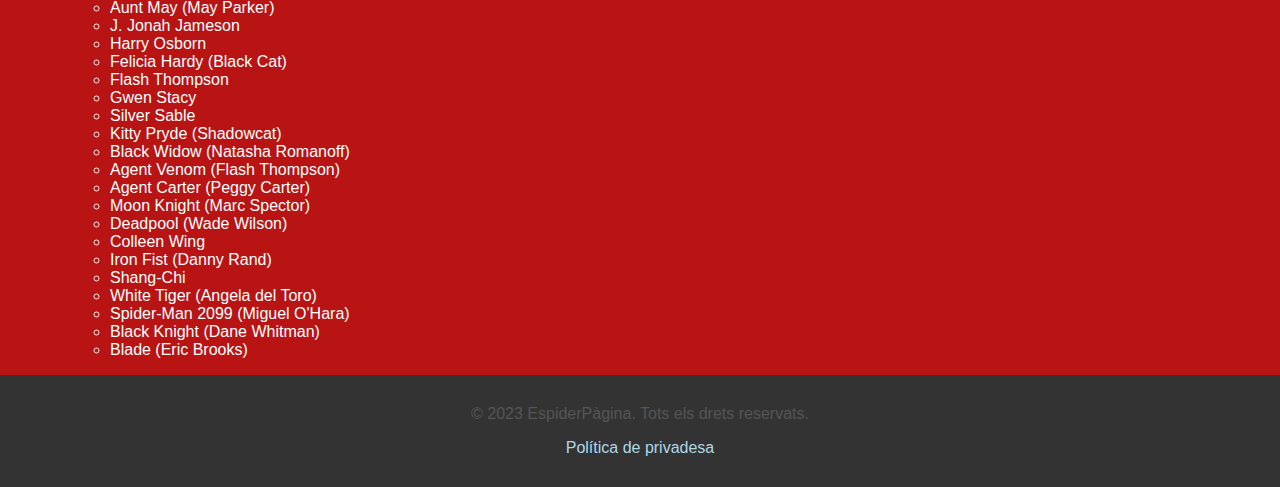
<file: personatges.html>
<!DOCTYPE html>
<html lang="ca">
<head>
    <meta charset="UTF-8">
    <link rel="stylesheet" href="CSS/index.css">
    <link rel="stylesheet" href="personatges.html">
    <link rel="stylesheet" href="CSS/footer.css">
    <title>Personatges</title>
</head>
<body>
    <ul class="nav">
        <li class="pasar">
            <ul class="dropdown">
                <button class="dropbtn"><a href="nosaltres.html"> Nosaltres</a>  
                  <i class="fa fa-caret-down"></i>
                </button>
                <div class="dropdown-content">
                  <a href="hugo.html">Hugo</a>
                  <a href="itzan.html">Itzan</a>
                </div>
            </ul>
        </li>
        <li class="pasar"> <a href="review.html">Review</a></li>
        <li class="pasar"> <a href="millorsmoments.html">Millors Moments</a></li>
        <li class="pasar"> <a href="spidervers.html">Spidervers</a></li>
        <li class="pasar"> <a href="pelicules.html">Pel·lícules</a></li>
        <li class="pasar" id="activo"> <a href="personatges.html">Personatges</a></li>
        <li class="pasar"> <a href="index.html">Home</a></li>
        <li id="no"><img class="logoCab" src="IMG/logo.png" alt="Logo"></li>
    </ul> 
    <table class="tablaPersonatges">
        <caption><h1 class="TitPersonatges">Personatges</h1></caption>
        <tr class="tablaPersonatgesTitulotr">
            <td class="tablaPersonatgesTitulo"><h3>HEROIS</h3></td>
            <td class="tablaPersonatgesTitulo"><h3>MALVATS</h3></td>
            <td class="tablaPersonatgesTitulo"><h3>PERSONATGES SECUNDARIS</h3></td>
        </tr>
        <tr>
            
            <td class="tablaPersonatgesImagen"> <a href="#herois"><img class="personatgesimg" src="IMG/personatges/epider.png"></a></td>
       
            <td class="tablaPersonatgesImagen"><a href="#malvat"><img class="personatgesimg" src="IMG/personatges/image (1).png"></a></td>
            <td class="tablaPersonatgesImagen"><a href="#altres"><img class="personatgesimg" src="IMG/personatges/image (2).png"></a></td>
        </tr>
    </table>

    <section class="llista">
        <h2 class="h2llistaH" id="herois">Herois de Spider-Man</h2>    
        <ul>
        <ul>
            <li>Spider-Man (Peter Parker)</li>
            <li>Spider-Woman (Jessica Drew)</li>
            <li>Black Widow (Natasha Romanoff)</li>
            <li>Hawkeye (Clint Barton)</li>
            <li>Captain Marvel (Carol Danvers)</li>
            <li>Doctor Strange (Stephen Strange)</li>
            <li>Gwen Stacy (Spider-Woman)</li>
            <li>Miles Morales (Spider-Man)</li>
            <li>Spider-Gwen</li>
            <li>Venom (Eddie Brock, en ocasions un antiheroi)</li>
            <li>Black Panther (T'Challa)</li>
            <li>Doctor Strange (Stephen Strange)</li>
            <li>Iron Man (Tony Stark)</li>
            <li>Captain America (Steve Rogers)</li>
            <li>Scarlet Spider (Ben Reilly)</li>
            <li>Luke Cage</li>
            <li>Jessica Jones</li>
            <li>Silver Surfer</li>
            <li>Wolverine (Logan)</li>
            <li>Human Torch (Johnny Storm)</li>
            <li>Ghost-Spider (Gwen Stacy)</li>
            <li>Nova (Richard Rider)</li>
            <li>Ms. Marvel (Kamala Khan)</li>
            <li>Thor (Jane Foster)</li>
            <li>Captain Marvel (Carol Danvers)</li>
        </ul>
    </ul>
        <h2 class="h2llistaV" id="malvat">Villans de Spider-Man</h2>
        <ul>
            <ul>
            <li>Green Goblin (Norman Osborn)</li>
            <li>Doctor Octopus (Otto Octavius)</li>
            <li>Venom (en ocasions un vilà)</li>
            <li>Sandman (Flint Marko)</li>
            <li>Vulture (Adrian Toomes)</li>
            <li>Electro (Max Dillon)</li>
            <li>Rhino (Aleksei Sytsevich)</li>
            <li>Scorpion (Mac Gargan)</li>
            <li>Kingpin (Wilson Fisk)</li>
            <li>Mysterio (Quentin Beck)</li>
            <li>Kraven the Hunter (Sergei Kravinoff)</li>
            <li>Hobgoblin (Roderick Kingsley)</li>
            <li>Shocker (Herman Schultz)</li>
            <li>Chameleon (Dmitri Smerdyakov)</li>
            <li>Madame Web (Cassandra Webb)</li>
            <li>Black Cat (Felicia Hardy)</li>
            <li>Jackal (Miles Warren)</li>
            <li>King Cobra (Carlie Cooper)</li>
            <li>Venom (Flash Thompson)</li>
            <li>Big Wheel (Jackson Weele)</li>
            <li>Silvermane (Silvio Manfredi)</li>
        </ul>
        <h2 class="h2llistaA" id="altres">Altres Personatges</h2>
        <ul>
            <li>Mary Jane Watson</li>
            <li>Aunt May (May Parker)</li>
            <li>J. Jonah Jameson</li>
            <li>Harry Osborn</li>
            <li>Felicia Hardy (Black Cat)</li>
            <li>Flash Thompson</li>
            <li>Gwen Stacy</li>
            <li>Silver Sable</li>
            <li>Kitty Pryde (Shadowcat)</li>
            <li>Black Widow (Natasha Romanoff)</li>
            <li>Agent Venom (Flash Thompson)</li>
            <li>Agent Carter (Peggy Carter)</li>
            <li>Moon Knight (Marc Spector)</li>
            <li>Deadpool (Wade Wilson)</li>
            <li>Colleen Wing</li>
            <li>Iron Fist (Danny Rand)</li>
            <li>Shang-Chi</li>
            <li>White Tiger (Angela del Toro)</li>
            <li>Spider-Man 2099 (Miguel O'Hara)</li>
            <li>Black Knight (Dane Whitman)</li>
            <li>Blade (Eric Brooks)</li>
        </ul>
    </section>
    <footer>
        <div class="footer-content">
            <p>&copy; 2023 EspiderPàgina. Tots els drets reservats.</p>
            <ul class="social-media">
                </ul>
            <p><a href="#">Política de privadesa</a></p>
        </div>
    </footer>
</body>
</html>
</file>
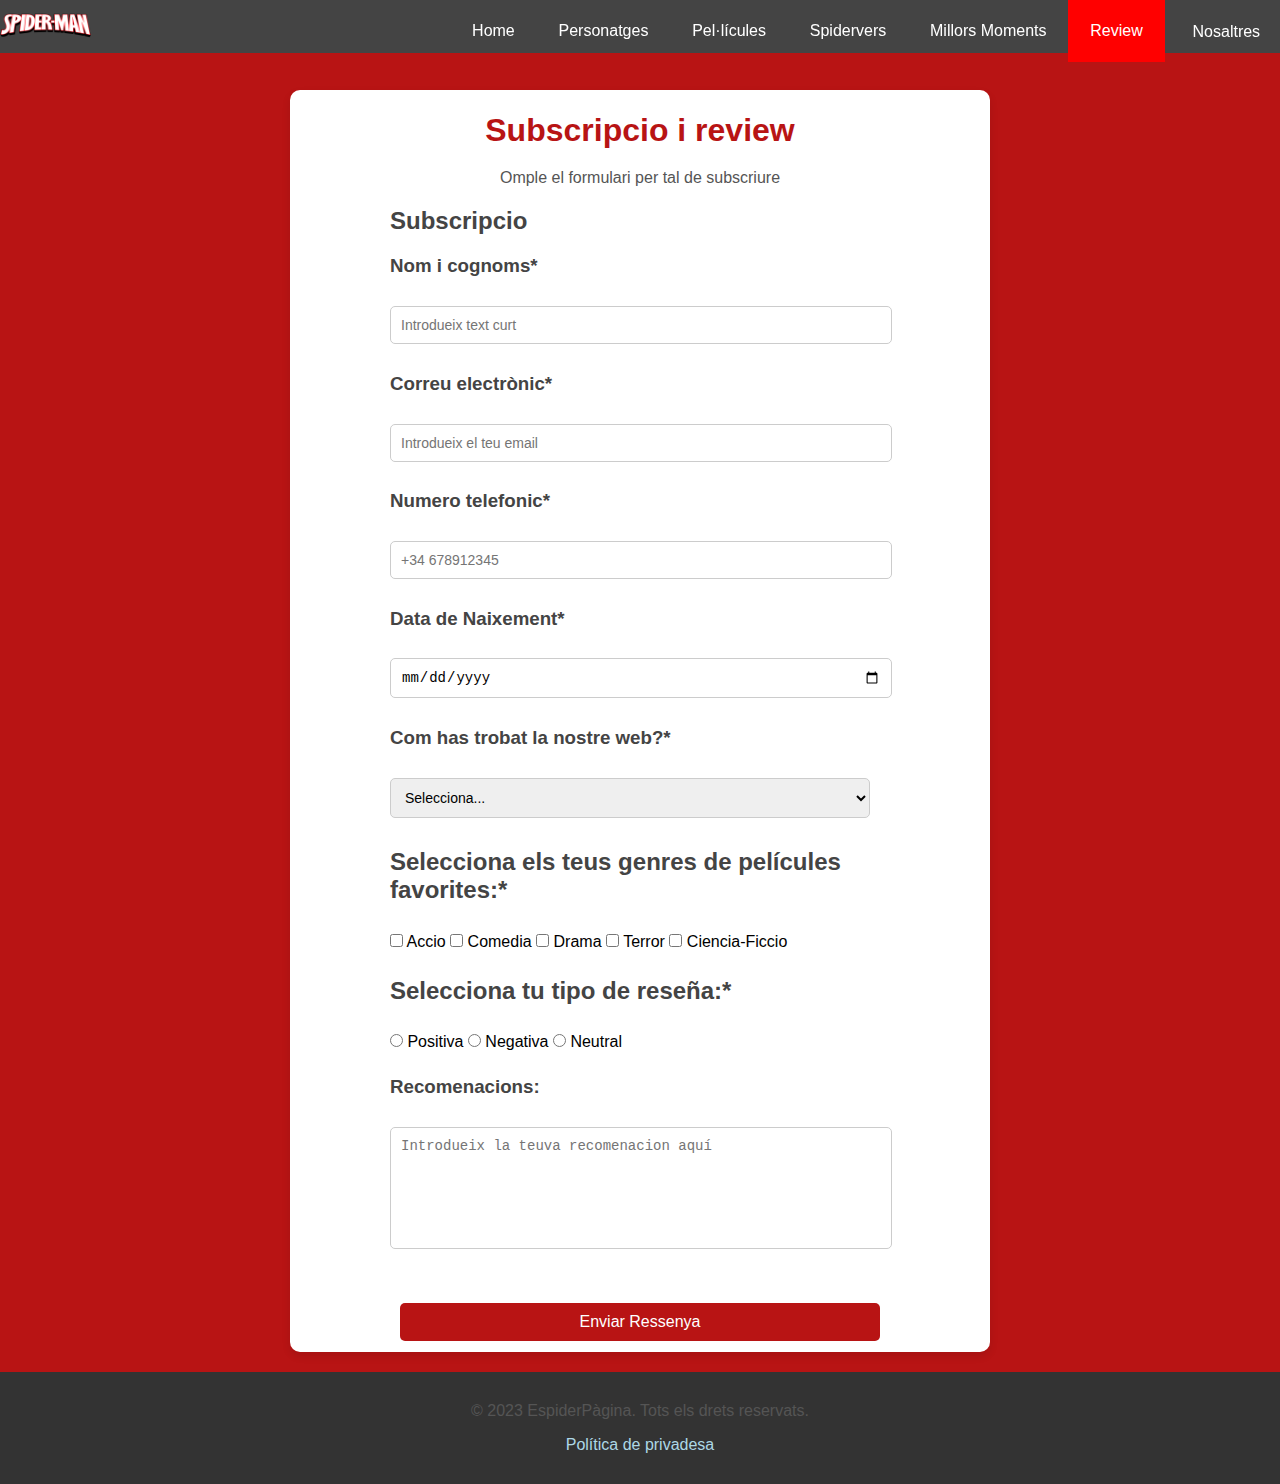
<file: review.html>
<!DOCTYPE html>
<html lang="ca">
<head>
    <meta charset="UTF-8">
    <link rel="stylesheet" href="CSS/index.css">
    <link rel="stylesheet" href="CSS/footer.css">
    <title>Review</title>
</head>
<body>
    <ul class="nav">
        <li class="pasar">
            <ul class="dropdown">
                <button class="dropbtn"><a href="nosaltres.html"> Nosaltres</a>  
                  <i class="fa fa-caret-down"></i>
                    </button>
                    <div class="dropdown-content">
                        <a href="hugo.html">Hugo</a>
                        <a href="itzan.html">Itzan</a>
                    </div>
            </ul>
        </li>
        <li class="pasar" id="activo"> <a href="review.html">Review </a></li>
        <li class="pasar"> <a href="millorsmoments.html">Millors Moments</a></li>
        <li class="pasar"> <a href="spidervers.html">Spidervers</a></li>
        <li class="pasar"> <a href="pelicules.html">Pel·lícules</a></li>
        <li class="pasar"> <a href="personatges.html">Personatges</a></li>
        <li class="pasar"> <a  href="index.html">Home</a></li>
        <li id="no"><img class="logoCab" src="IMG/logo.png"></a></li>
    </ul> 
    <form action="confirmacio.html">
        <table class="tablaReview">
            <tr class="tablaReviewTr">
                <td class="tdreview">
                    <h1>Subscripcio i review</h1>
                    <p class="container">Omple el formulari per tal de subscriure</p>
                    
                    <h2>Subscripcio</h2>
                    <h3>Nom i cognoms*</h3>
                    <input type="text" id="entradaCurt" placeholder="Introdueix text curt" required>
                    
                    <label for="CorreuVisitant">
                        <h3>Correu electrònic*</h3> 
                        <input type="email" id="CorreuVisitant" placeholder="Introdueix el teu email" required>
                    </label>
                    
                    <label for="entradaNumerica">
                        <h3>Numero telefonic*</h3>
                        <input type="tel" id="entradaNumerica" placeholder="+34 678912345" pattern="^\+34\s[6-9][0-9]{8}$" required>
                    </label>

                    <label for="dataNaixement">
                        <h3>Data de Naixement*</h3>
                        <input type="date" name="dataNaixement" id="dataNaixement">
                    </label>

                    <label for="desplegable">
                        <h3>Com has trobat la nostre web?*</h3>
                        <select id="desplegable" required>
                            <option value="">Selecciona...</option>
                            <option value="opcio1">Un amic</option>
                            <option value="opcio2">Un familiar</option>
                            <option value="opcio3">Un anunci</option>
                            <option value="opcio4">A intrenet</option>
                        </select>
                    </label>

                    <h2>Selecciona els teus genres de películes favorites:*</h2>
                    <label><input type="checkbox" name="genero" value="accion"> Accio</label>
                    <label><input type="checkbox" name="genero" value="comedia"> Comedia</label>
                    <label><input type="checkbox" name="genero" value="drama"> Drama</label>
                    <label><input type="checkbox" name="genero" value="terror"> Terror</label>
                    <label><input type="checkbox" name="genero" value="ciencia_ficcion"> Ciencia-Ficcio</label>

                    <h2>Selecciona tu tipo de reseña:*</h2>
                    <label><input type="radio" name="tipo_resena" value="positiva"> Positiva</label>
                    <label><input type="radio" name="tipo_resena" value="negativa"> Negativa</label>
                    <label><input type="radio" name="tipo_resena" value="neutral"> Neutral</label>

                    <label for="textLlarg">
                        <h3>Recomenacions: </h3>
                        <textarea id="textLlarg" placeholder="Introdueix la teuva recomenacion aquí" class="espai"></textarea>
                    </label>
                    <div class="button-container">
                        <input type="submit" value="Enviar Ressenya" class="botonEnviar">
                    </div>
                </td>
            </tr>
        </table>
    </form>
    <footer>
        <div class="footer-content">
            <p>&copy; 2023 EspiderPàgina. Tots els drets reservats.</p>
            <ul class="social-media">
                </ul>
            <p><a href="#">Política de privadesa</a></p>
        </div>
    </footer>
</body>
</html>
</file>
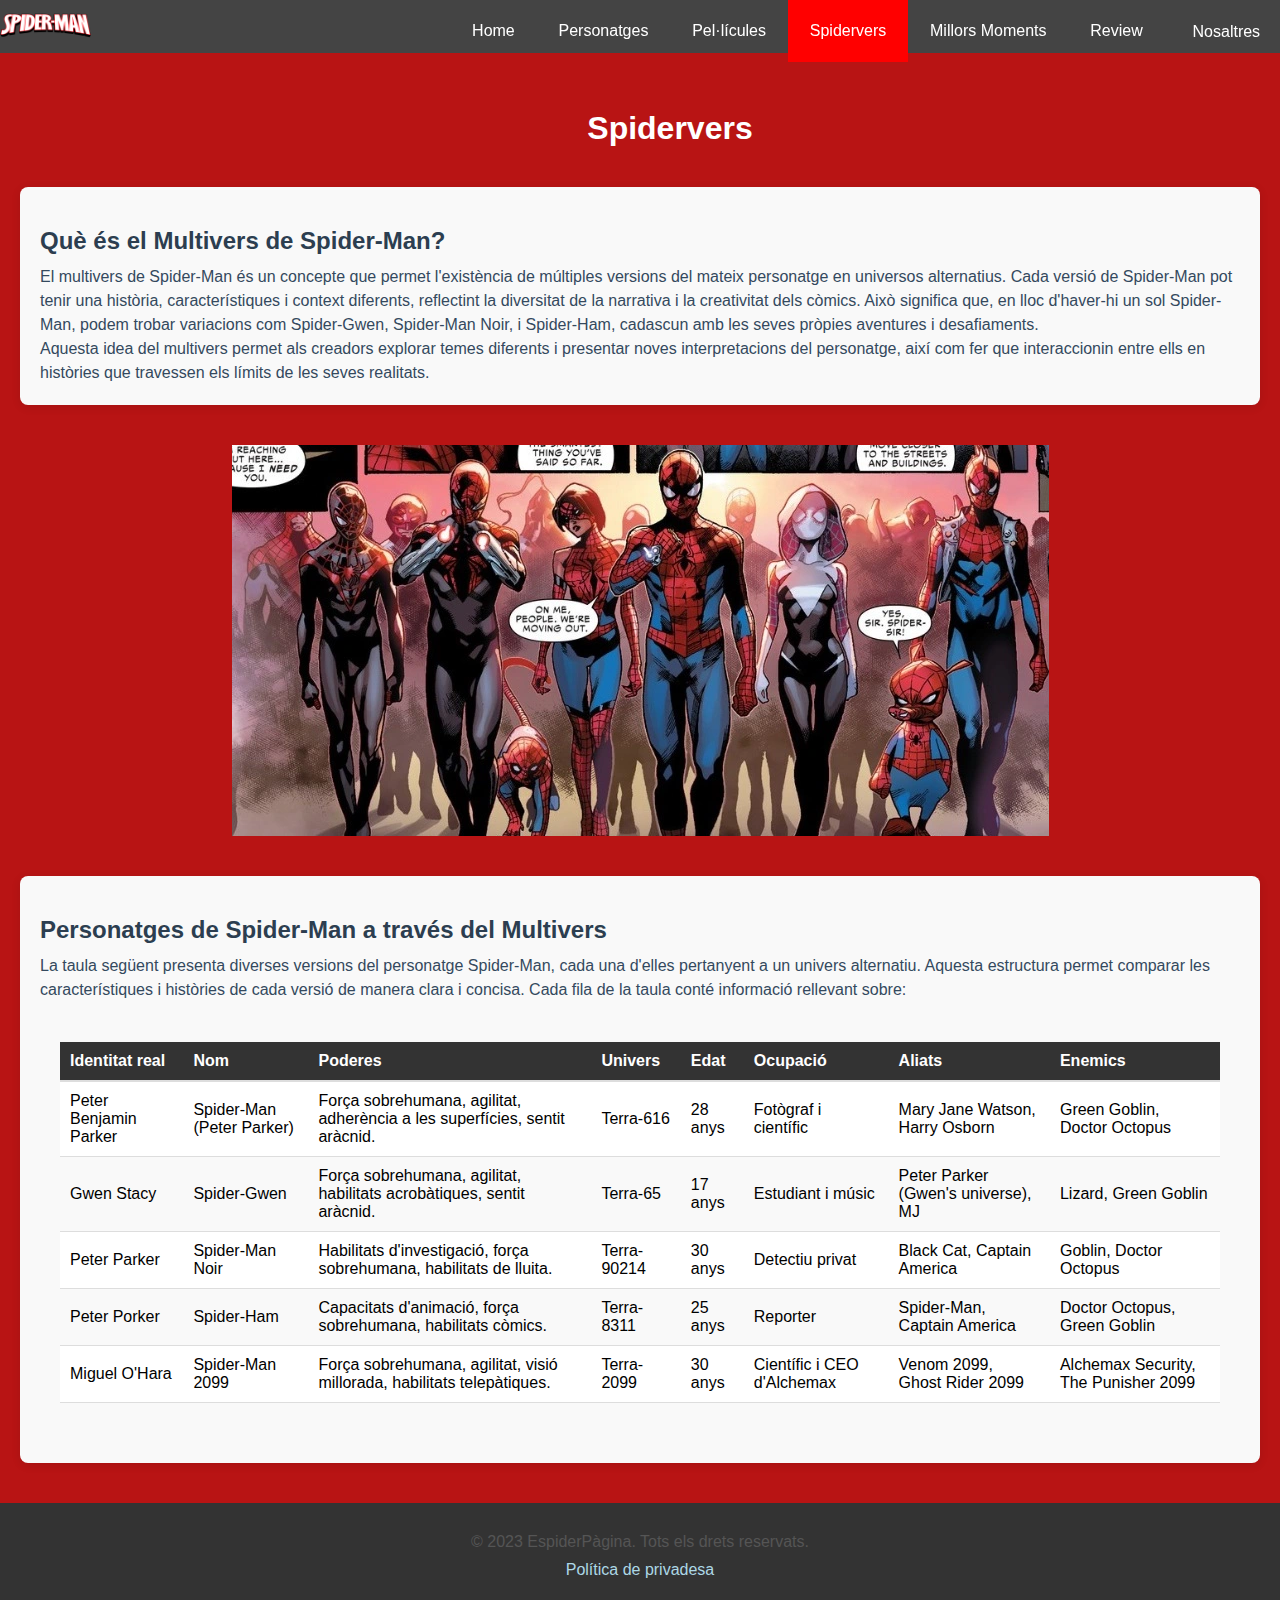
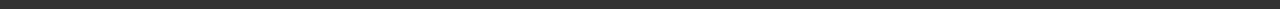
<file: spidervers.html>
<!DOCTYPE html>
<html lang="ca">
<head>
    <meta charset="UTF-8">
    <meta name="viewport" content="width=device-width, initial-scale=1.0">
    <link rel="stylesheet" href="CSS/index.css">
    <link rel="stylesheet" href="CSS/footer.css">
    <link rel="stylesheet" href="CSS/spidervers.css">
    <title>Personatges de Spider-Man</title>
</head>
<body>
  <ul class="nav">
    <li class="pasar">
        <ul class="dropdown">
            <button class="dropbtn"><a href="nosaltres.html"> Nosaltres</a>  
              <i class="fa fa-caret-down"></i>
            </button>
            <div class="dropdown-content">
              <a href="hugo.html">Hugo</a>
              <a href="itzan.html">Itzan</a>
            </div>
        </ul>
    </li>
    <li class="pasar"> <a href="review.html">Review</a></li>
    <li class="pasar"> <a href="millorsmoments.html">Millors Moments</a></li>
    <li class="pasar" id="activo"> <a href="spidervers.html">Spidervers</a></li>
    <li class="pasar"> <a href="pelicules.html">Pel·lícules</a></li>
    <li class="pasar"> <a href="personatges.html">Personatges</a></li>
    <li class="pasar"> <a href="index.html">Home</a></li>
    <li id="no"><img class="logoCab" src="IMG/logo.png"></li>
</ul> 
    <header>
        <h1 class="h1Titulo">Spidervers</h1>
    </header>
    <section class="multivers">
        <h2>Què és el Multivers de Spider-Man?</h2>
        <p>
            El multivers de Spider-Man és un concepte que permet l'existència de múltiples versions del mateix personatge en universos alternatius. 
            Cada versió de Spider-Man pot tenir una història, característiques i context diferents, reflectint la diversitat de la narrativa i la creativitat dels còmics.
            Això significa que, en lloc d'haver-hi un sol Spider-Man, podem trobar variacions com Spider-Gwen, Spider-Man Noir, i Spider-Ham, cadascun amb les seves pròpies aventures i desafiaments.
        </p>
        <p>
            Aquesta idea del multivers permet als creadors explorar temes diferents i presentar noves interpretacions del personatge, així com fer que interaccionin entre ells en històries que travessen els límits de les seves realitats.
        </p>
        
    </section>
    
<img class="imgmulti1" src="IMG/multivers/spider-verse-18.webp" alt="">
<section class="multivers">

<h2>Personatges de Spider-Man a través del Multivers</h2>
    <p>
        La taula següent presenta diverses versions del personatge Spider-Man, cada una d'elles pertanyent a un univers alternatiu. 
        Aquesta estructura permet comparar les característiques i històries de cada versió de manera clara i concisa. 
        Cada fila de la taula conté informació rellevant sobre:
    </p>    
    
<main>
        <table>
            <thead>
                <tr>
                    <th>Identitat real</th>
                    <th>Nom</th>
                    <th>Poderes</th>
                    <th>Univers</th>
                    <th>Edat</th>
                    <th>Ocupació</th>
                    <th>Aliats</th>
                    <th>Enemics</th>
                </tr>
            </thead>
            <tbody>
                <tr>
                    <td>Peter Benjamin Parker</td>
                    <td>Spider-Man (Peter Parker)</td>
                    <td>Força sobrehumana, agilitat, adherència a les superfícies, sentit aràcnid.</td>
                    <td>Terra-616</td>
                    <td>28 anys</td>
                    <td>Fotògraf i científic</td>
                    <td>Mary Jane Watson, Harry Osborn</td>
                    <td>Green Goblin, Doctor Octopus</td>
                </tr>
                <tr>
                    <td>Gwen Stacy</td>
                    <td>Spider-Gwen</td>
                    <td>Força sobrehumana, agilitat, habilitats acrobàtiques, sentit aràcnid.</td>
                    <td>Terra-65</td>
                    <td>17 anys</td>
                    <td>Estudiant i músic</td>
                    <td>Peter Parker (Gwen's universe), MJ</td>
                    <td>Lizard, Green Goblin</td>
                </tr>
                <tr>
                    <td>Peter Parker</td>
                    <td>Spider-Man Noir</td>
                    <td>Habilitats d'investigació, força sobrehumana, habilitats de lluita.</td>
                    <td>Terra-90214</td>
                    <td>30 anys</td>
                    <td>Detectiu privat</td>
                    <td>Black Cat, Captain America</td>
                    <td>Goblin, Doctor Octopus</td>
                </tr>
                <tr>
                    <td>Peter Porker</td>
                    <td>Spider-Ham</td>
                    <td>Capacitats d'animació, força sobrehumana, habilitats còmics.</td>
                    <td>Terra-8311</td>
                    <td>25 anys</td>
                    <td>Reporter</td>
                    <td>Spider-Man, Captain America</td>
                    <td>Doctor Octopus, Green Goblin</td>
                </tr>
                <tr>
                    <td>Miguel O'Hara</td>
                    <td>Spider-Man 2099</td>
                    <td>Força sobrehumana, agilitat, visió millorada, habilitats telepàtiques.</td>
                    <td>Terra-2099</td>
                    <td>30 anys</td>
                    <td>Científic i CEO d'Alchemax</td>
                    <td>Venom 2099, Ghost Rider 2099</td>
                    <td>Alchemax Security, The Punisher 2099</td>
                </tr>
            </tbody>
        </table>
    </main>
</section>
    <footer>
        <div class="footer-content">
            <p>&copy; 2023 EspiderPàgina. Tots els drets reservats.</p>
            <p><a href="#">Política de privadesa</a></p>
        </div>
    </footer>
</body>
</html>
</file>
<file: CSS/index.css>
/*general*/
.espai {
  margin-bottom: 20px; /* Ajusta el valor segons les teves necessitats */
}

body{
  background-color: #b81414;
  font-family: sans-serif;
  margin-top: 70px;
}

.nav {
list-style-type: none; /*Quitar puntitos*/
margin: 0;
margin-left: -10px;
margin-right: -8px;
padding: 0;
position:fixed; /*Bajar con el mouse*/
top: 0; /*Pegarla al tope de la pagina*/
}

.pasar {
float: right; /*Alineacion de la barra de navegación*/
position: sticky;
}

li a{
display: block; /*Divide por filas*/
color: white;
text-align: center;
margin: 21.9px;
text-decoration: none; /*Quita el formato*/
position: sticky;
}

.nav :hover{
  background-color: #111;
}

.dropdown-content :hover{
  background-color: black;
}

#activo {
background-color: red;
position: sticky;
}

#activo :hover {
background-color: red;
}

#no {
background-color: #444;
padding-bottom: 1.5px;
}

/*****************************************************************/

  /*Dropdown*/

  .navbar {
    overflow: hidden;
    background-color: #333;
  }
  
  .navbar a {
    float: left;
    font-size: 16px;
    color: white;
    text-align: center;
    padding: 14px 16px;
    text-decoration: none;
  }
  
  .dropdown {
    float: left;
    overflow: hidden;
  }
  
  .dropbtn{
      font-size: 16px;  
      color: white;
      border: none;
      background-color: inherit;
      margin-left: -40px;
  }
  
  .dropdown {

    font-size: 16px;  
    outline: none;
    color: white;
    background-color: inherit;
    font-family: inherit;
    margin: 0;
  }
  
  .dropdown-content {
    margin-right: -9999px;
    display: none;
    background-color: #000000;
    min-width: 160px;
    box-shadow: 0px 8px 16px 0px rgb(0, 0, 0);
    z-index: 1;
  }
  
  .dropdown-content a {
    margin-left: -40px;
    float: none;
    color: rgb(255, 255, 255);
    padding: 12px 16px;
    text-decoration: none;
    display: block;
    text-align: left;
  }
  
  .dropdown-content a:hover {
    margin-left:-40px;
    background-color: #918b8b;
  }
  
  .dropdown:hover .dropdown-content {
    display: block;
  }




/*Logo*/

.logo {
margin-top: -150px;
width: 95%;
display: block; /*Divide por filas*/
margin-left: auto;  
margin-right: auto;  
}
.logoCab {
width: 7%; 
display: block; /*Divide por filas*/
margin-right: auto;  
margin-left: 10px;
position: sticky;
}
#no :hover:not(.activo) {
background-color: #444;
}

/*****************************************************************/

/*Peliculas*/

.TablaPelis, .TdPelis{
border: 2px solid #b81414;
border-collapse:collapse;
color: black;
height: 35px;
}

.TdPelisPrime {
  color: black;
  height: 50px;
  border: 2px solid #b81414 ;
}

.TablaPelis{
  width: 1400px;
  margin-left: auto;
  margin-right: auto;
  margin-top: 20px;
  background-color: white;
  border-radius: 10px; /* Agregar bordes redondeados a la tabla */
  margin-bottom: 50px;
}

.TdPelis, .TdPelisPrime{
  padding-left: 10px;
}

.TitTablaPelis{
  text-align: center;
  color: white;
}

.SepPelis{
  margin-top: 50px;
}

/*****************************************************************/

/*Galeria de fotos*/

.h1Titulo{
  margin-top: 90px;
  color: white;
  padding-left: 60px;
  padding-top: 20px;
}

.millorsmomentsSec1, .millorsmomentsSec2, .millorsmomentsSec3, .millorsmomentsSec4, .millorsmomentsSec5{
  width: 1400px;
  height: 500px;
  margin: auto;
}

.millorsmomentsSec2{
  width: 1400px;
  height: 375px;
  margin: auto;
}

.millorsmomentsSec3{
  width: 1400px;
  height: 309px;
  margin: auto;
}
.millorsmomentsSec5{
  padding-top: 185px;
}

.gf1{
  width: 43%;
}

.gf3{
  width: 54.9%;
  padding-left: 24.9px;
}

.gf2{
  margin-top: -50px;
  width: 1400px;
  height: 400px;
}

.gf8{
  width: 44%;
}
.gf7{
  padding-left: 9.56px;
  width: 55%;
}
.gf5
{
  padding-top: 25px;
  width: 100%;
}
.gf10, .gf11, .gf12, .gf13{
  width: 49%;
}

.gf11, .gf13{
  padding-left: 23px;
}

.gf12, .gf13{
  padding-top: 20px;
}

/************************************************************/
 
/*Personatges*/

.tablaPersonatges{
  width: 1400px;
  margin-right: auto;
  margin-left: auto;
  margin-top: 20px;
  background-color: white;
  border-radius: 10px;    
}
.tablaPersonatgesTitulo{
  width: 506px;
  border: 2px solid #b81414;
  border-collapse:collapse;
  color: black;
  height: 35px;
  text-align: center;
}

.tablaPersonatgesImagen{
  border: 2px solid #b81414;
  border-collapse:collapse;
  color: black;
  height: 35px;
  background-color: #b81414;
}

.personatgesimg{
  width: 400px;
  height: 300px;
  object-fit: cover;
  margin-left: 30px;
  }

  .llista, .h2llistaV, .h2llistaH, .h2llistaA{
    color: white;
    margin-left: 30px;
  }

  .TitPersonatges{
    text-align: center;
    color: white;
  }
/*****************************************************************/

/*Review*/
css
Insert Code
Edit
Copy code
.button-container {
    text-align: center; /* Centra el contingut dins del div */
    margin-top: 30px; /* Espai superior opcional */
}

.botonEnviar {
    padding: 10px 20px;    /* Mida del botó */
    font-size: 16px;       /* Mida de la lletra */
    cursor: pointer;        /* Canvia el cursor quan es passa per sobre */
  }

.tdreview {
  padding-left: 100px;
  padding-right: 100px;
  
}


.tablaReview{
  
  width: 500px;
  border-collapse: collapse;
  margin-left:auto;
  margin-right: auto;
  margin-top: 20px;
  background-color: white;
  border-radius: 10px;
  
}
  
.tablaReviewTd{
    align-self: center;
    border: 2px solid #b81414;
    border-collapse:collapse;
    color: black;
    height: 35px;
    text-align: left;
}

.tablaReviewTr{
  align-self: center;
}
  

  
/* General */


h1, h2, h3 {
  color: #444; /* Títulos oscuros para contraste */
}

p {
  color: #555;
  margin: 0;
}

.espai {
  margin-bottom: 20px; /* Espaciado entre elementos */
}

/* Tabla principal (Formulario) */
.tablaReview {
  width: 100%;
  max-width: 700px; /* Anchura máxima para formularios */
  margin: 80px auto 20px;
  background-color: white;
  border-radius: 10px;
  box-shadow: 0 4px 8px rgba(0, 0, 0, 0.1);
  padding: 20px;
}

.tablaReviewTd {
  padding: 20px;
  vertical-align: top;
}

h1 {
  text-align: center;
  color: #b81414;
  margin-bottom: 20px;
}

.container {
  text-align: center;
  margin-bottom: 20px;
}

input, select, textarea {
  width: calc(100% - 20px);
  padding: 10px;
  margin: 10px 0;
  border: 1px solid #ccc;
  border-radius: 5px;
  font-size: 14px;
}

input[type="checkbox"], input[type="radio"] {
  width: auto;
}

textarea {
  resize: none;
  height: 100px;
}

.button-container {
  text-align: center;
  margin-top: 20px;
}

.botonEnviar {
  background-color: #b81414;
  color: white;
  border: none;
  padding: 10px 20px;
  border-radius: 5px;
  font-size: 16px;
  cursor: pointer;
  transition: background-color 0.3s ease;
}

.botonEnviar:hover {
  background-color: #920000;
}

/* Estilo responsivo */
@media (max-width: 768px) {
  .tablaReview {
    width: 90%;
    padding: 10px;
  }

  input, select, textarea {
    width: calc(100% - 10px);
  }
}
/*****************************************************************/
</file>
<file: CSS/home.css>
.intro {
    margin-left: 20px;
    margin-right: 20px;
    background-color: #f4f4f4; /* Color de fons suau */
    padding: 20px; /* Espai interior */
    text-align: center; /* Centrar el text */
    margin-bottom: 20px; /* Espai inferior */
    border-radius: 8px; /* Cantons arrodonits */
}

.intro h1 {
    font-size: 2.5em; /* Mida del títol */
    color: #333; /* Color del text */
}

.intro p {
    font-size: 1.2em; /* Mida del text del paràgraf */
    color: #666; /* Color del text del paràgraf */
    line-height: 1.5; /* Altura de línia per a millor llegibilitat */
}
</file>
<file: CSS/footer.css>
html, body {
    height: 100%;
    margin: 0;
}

body {
    margin-top: 90px;
    min-height: 100vh; /* Assegura que el body ocupi com a mínim tota l'alçada de la finestra */
    
}

main {
    flex: 1; /* Permet que el contingut principal ocupi l'espai disponible */
    padding: 20px; /* Afegeix padding per a un millor espai */
}

footer {
    ;
    background-color: #333;
    color: white;
    text-align: center;
    padding: 20px 0;
    position: relative; /* Mantingues 'relative' si no vols que estigui fixat */
    bottom: 0;
    left: 0;
    right: 0;
    margin: 0; /* Elimina tots els marges */
}

.footer-content {
    max-width: 1200px;
    margin: 0 auto;
}

/* Altres estils com els de les xarxes socials i els textos */
.footer-content .social-media {
    list-style-type: none;
    padding: 0;
}

.footer-content .social-media li {
    display: inline;
    margin: 0 10px;
}

.footer-content .social-media a {
    color: white;
    text-decoration: none;
}

.footer-content .social-media a:hover {
    text-decoration: underline;
}

.footer-content p {
    margin: 10px 0;
}

.footer-content p a {
    color: lightblue;
    text-decoration: none;
}

.footer-content p a:hover {
    text-decoration: underline;
}
</file>
<file: CSS/itzanihugo.css>
body {
    font-family: Arial, sans-serif;
    background-color: #b81414;
    margin: 0;
    padding: 20px;
    display: flex;
    flex-direction: column;
    align-items: center; /* Keep items centered */
    min-height: 100vh; /* Ensure body takes full height */
}
.main-content {
    flex: 1; /* Allow main content to grow and push footer down */
    display: flex;
    flex-direction: column; /* Maintain column layout for main content */
    align-items: center; /* Center align items in main content */
    width: 100%; /* Ensure it takes full width */
}
footer {
    margin-top: auto; /* Push footer to the bottom */
    width: 100%; /* Ensure footer takes full width */
}
h1, h2 {
    color: #333;
}
.container {
    max-width: 800px;
    background: white;
    padding: 20px;
    border-radius: 8px;
    box-shadow: 0 0 10px rgba(0, 0, 0, 0.1);
}
table {
    width: 100%;
    border-collapse: collapse;
    margin: 20px 0;
}
table, th, td {
    border: 1px solid #ddd;
}
th, td {
    padding: 10px;
    text-align: center;
}
th {
    background-color: #4CAF50;
    color: white;
}
caption {
    margin: 10px 0;
    font-weight: bold;
}
</file>
<file: CSS/millorsmoments.css>
.image-container {
    display: flex;
    flex-wrap: wrap;
    justify-content: space-between;
    margin: 20px 0;
}

.gf {
    width: 400px; /* Ample de la imatge (més gran) */
    height: 300px; /* Alçada de la imatge (més gran) */
    margin: 5px; /* Espai entre les imatges */
    border: 2px solid #ccc; /* Vora de les imatges */
    object-fit: cover; /* Ajusta la imatge dins de la vora */
}
</file>
<file: CSS/noslatres.css>
.TitNosaltres{

}

/*Nosaltres*/
/* Estil per centrar el títol */
.titulo {
  text-align: center;
  margin: 0; /* Elimina el marge superior i inferior */
  font-size: 24px;
}
/* Estil per les imatges */
.imagenes {
  display: flex;
  justify-content: center;
  margin-top: 20px; /* Espai superior per les imatges */
}
.imagen-placeholder {
  
  background-color: #ccc; /* Color de fons per al placeholder */
  margin: 0 50px; /* Espai entre les imatges */
  display: flex;
  align-items: center;
  justify-content: center;
  font-size: 18px; /* Mida del text del placeholder */
  color: #fafafa; /* Color del text del placeholder */
  flex-direction: column; /* Per apilar el text del subtítol a sota */
}
/* Estil per al text sota les imatges */
.text-bajo-imagenes {
  text-align: center;
  margin-top: 10px; /* Espai superior per al text sota les imatges */
  font-size: 18px;
  color:white;
  margin-bottom: 50px;
}
/* Estil per als subtítols */
.subtitulo {
  margin-top: 5px; /* Espai entre la imatge i el subtítol */
  font-size: 16px; /* Mida del text del subtítol */
  color: #333; /* Color del text del subtítol */
}
</file>
<file: CSS/spidervers.css>
/* Estil per a la taula */
table {
    width: 100%;
    border-collapse: collapse;
    margin: 20px 0;
}

/* Estil per a les capçaleres de la taula */
thead th {
    background-color: #333;
    color: #fff;
    padding: 10px;
    text-align: left;
    border-bottom: 2px solid #ddd;
}

/* Estil per a les cel·les de la taula */
tbody td {
    padding: 10px;
    border-bottom: 1px solid #ddd;
}

/* Estil per a les files parells de la taula */
tbody tr:nth-child(even) {
    background-color: #f9f9f9;
}

/* Estil per a les files senars de la taula */
tbody tr:nth-child(odd) {
    background-color: #fff;
}

/* Estil per a les cel·les que contenen enllaços */
td a {
    text-decoration: none;
    color: #337ab7;
}

td a:hover {
    color: #23527c;
}
.multivers {
    background-color: #f9f9f9; /* Color de fons lleuger */
    padding: 20px; /* Espai interior */
    margin: 40px 20px; /* Espai exterior */
    border-radius: 8px; /* Cantons arrodonits */
    box-shadow: 0 2px 10px rgba(0, 0, 0, 0.1); /* Ombra lleugera */
}

.multivers h2 {
    color: #2c3e50; /* Color del títol */
    font-size: 24px; /* Mida de la lletra del títol */
    margin-bottom: 10px; /* Espai inferior */
}

.multivers p {
    color: #34495e; /* Color del text */
    font-size: 16px; /* Mida de la lletra del text */
    line-height: 1.5; /* Altura de línia per a una millor llegibilitat */
}
.imgmulti1 {
    display: block;
    margin: 0 auto; /* Centers the image */
    max-width: 100%; /* Ensures the image is responsive */
    height: auto; /* Maintains aspect ratio */
}
</file>
